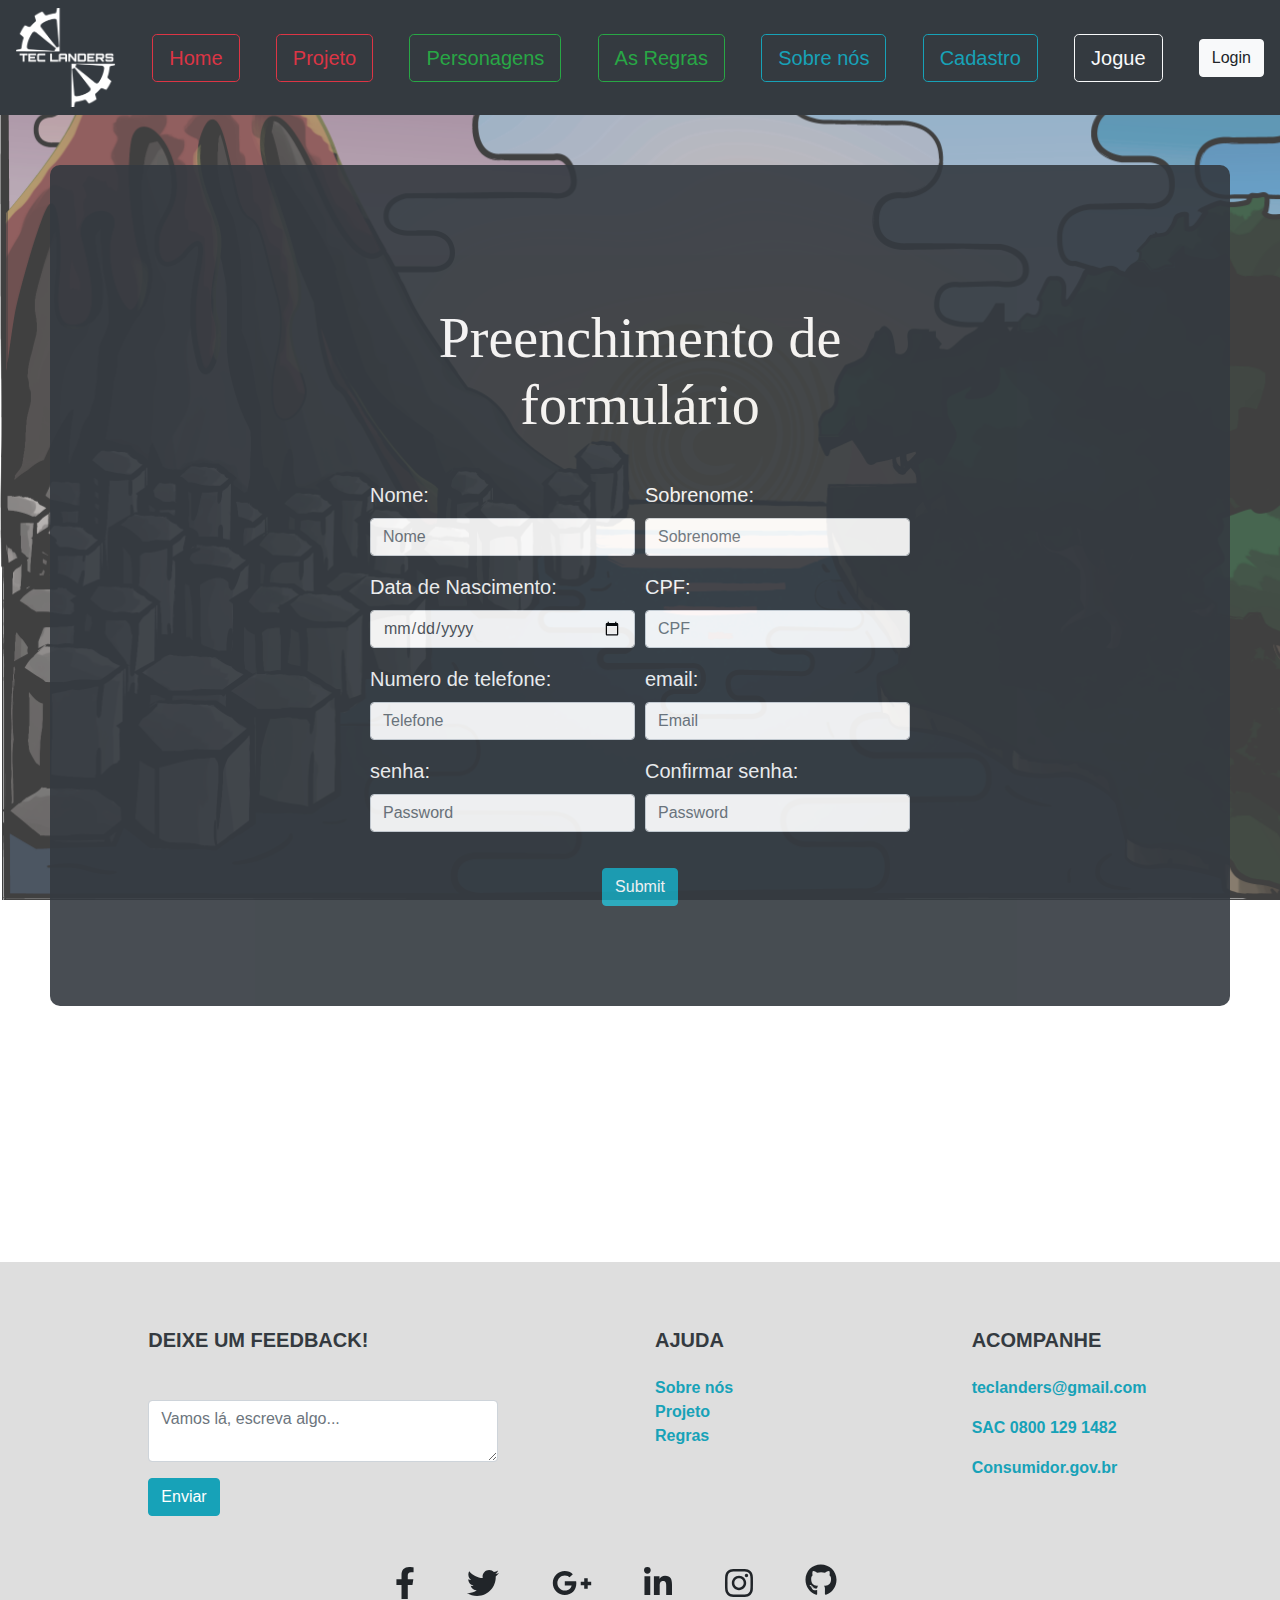
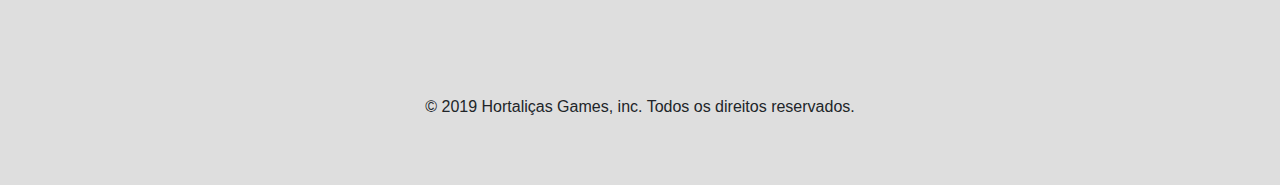
<file: cadastro.html>
<!doctype html>
<html lang="pt-br">
      <head>
        <meta charset="utf-8">
        <title> Cadastro</title>
        <link rel="stylesheet" type="text/css" href="css/style.css"></link><!--Link proprio-->
        <link rel="stylesheet" type="text/css" href="bootstrap/css/bootstrap.min.css"> </link> <!--Link bootstrap-->
        <link rel="stylesheet" type="text/css" href="css/animate.css"> </link><!--Link biblioteca animate-->
        <script type="text/javascript" src="funcoes2.js"></script>
        <script src="https://code.jquery.com/jquery-3.3.1.slim.min.js" integrity="sha384-q8i/X+965DzO0rT7abK41JStQIAqVgRVzpbzo5smXKp4YfRvH+8abtTE1Pi6jizo" crossorigin="anonymous"></script>
        <script src="https://cdnjs.cloudflare.com/ajax/libs/popper.js/1.14.3/umd/popper.min.js" integrity="sha384-ZMP7rVo3mIykV+2+9J3UJ46jBk0WLaUAdn689aCwoqbBJiSnjAK/l8WvCWPIPm49" crossorigin="anonymous"></script>
        <script src="https://stackpath.bootstrapcdn.com/bootstrap/4.1.3/js/bootstrap.min.js" integrity="sha384-ChfqqxuZUCnJSK3+MXmPNIyE6ZbWh2IMqE241rYiqJxyMiZ6OW/JmZQ5stwEULTy" crossorigin="anonymous"></script>
<!--coisas do fontawasome-->
<link href="fontawesome/css/all.css" rel="stylesheet"> </link>
<script defer src="/fontawesome/js/all.js"></script>
<script defer src="/fontawesome/js/brands.js"></script>  
    </head>
    <body id="bgcolor">
            <div>
            <nav class="navbar navbar-dark bg-dark">
                <img src="img/Ativo 1.png" class="logo zoom" alt="Responsive image">
                <a class="btn btn-outline-danger my-2 my-sm-0 btn-lg zoom" href="index.html">Home</a>
                <a class="btn btn-outline-danger my-2 my-sm-0 btn-lg zoom" href="projeto.html">Projeto</a>
                <a class="btn btn-outline-success my-2 my-sm-0 btn-lg zoom" href="personagem.html">Personagens</a>
                <a class="btn btn-outline-success my-2 my-sm-0 btn-lg zoom" href="regra.html"> As Regras</a>
                <a class="btn btn-outline-info my-2 my-sm-0 btn-lg zoom" href="historia.html">Sobre nós</a>
                <a class="btn btn-outline-info my-2 my-sm-0 btn-lg zoom" href="cadastro.html">Cadastro</a>
                <a class="btn btn-outline-light my-2 my-sm-0 btn-lg zoom" href="jogo.html">Jogue</a>
<!-- Botão para acionar modal -->
<button type="button" class="btn btn-light zoom" data-toggle="modal" data-target="#ExemploModalCentralizado">
  Login
</button>
<!-- Modal -->
<div class="modal fade" id="ExemploModalCentralizado" tabindex="-1" role="dialog" aria-labelledby="TituloModalCentralizado" aria-hidden="true">
  <div class="modal-dialog modal-dialog-centered" role="document">
    <div class="modal-content">
      <div class="modal-header">
        <h5 class="modal-title text-info" id="TituloModalCentralizado">Entrar</h5>
        <button type="button" class="close" data-dismiss="modal" aria-label="Fechar">
          <span aria-hidden="true">&times;</span>
        </button>
      </div>
    <form>
        <div class="form-row">
      <div class="modal-body">
        <!--E-mail-->
          <div class="form-group col-md-12">
              <label for="inputEmail">Email: </label>
              <input type="email" class="form-control" id="inputEmail" placeholder="Email">
          </div>
          <!--Senha-->
          <div class="form-group col-md-12">
              <label for="inputPassword">Senha: </label>
              <input type="password" class="form-control" id="inputPassword" placeholder="senha">
          </div>
        </div>
      </form>
      </div>
      <div class="modal-footer">
        <button type="button" class="btn btn-secondary" data-dismiss="modal">Fechar</button>
        <button type="button" class="btn btn-info">Acessar</button>
      </div>
    </div>
  </div>
</div>
    </nav>
      </div>
        <!--cabeçalho-->
        <div id="pagCadastro" class="bg-dark">
        <header id="cabeçalho"> 
        <h1 class="display-4 text-light wow fadeInDown" data-wow-duration="3s" data-wow-delay="0.3s"> Preenchimento de formulário </h1>
        </header>
        <!--Formulario-->
        <form method="POST" class="text-light lead">
        <!--Nome-->
            <div class="form-row">
            <div class="form-group col-md-6">
                <label for="inputNome"> Nome: </label>
                <input type="text" class="form-control" id="inputNome" placeholder="Nome" name="nome">
            </div>
        <!--Sobrenome-->
            <div class="form-group col-md-6">
                <label for="inputSobrenome"> Sobrenome: </label>
                <input type="text" class="form-control" id="inputSobrenome" placeholder="Sobrenome" name="sobrenome">
            </div>
        <!--Data de Nascimento-->
            <div class="form-group col-md-6">
                <label for="inputData"> Data de Nascimento: </label>
                <input type="date" class="form-control" id="inputData" name="dataNascimento">
            </div>
        <!--CPF-->
            <div class="form-group col-md-6">
                <label for="inputCpf"> CPF: </label>
                <input type="number" class="form-control" id="inputCpf" placeholder="CPF" name="strCPF">
            </div>
        <!--Numero de telefone-->
            <div class="form-group col-md-6">
                <label for="inputNumber"> Numero de telefone: </label>
                <input type="number" class="form-control" id="inputNumber" placeholder="Telefone" name="telefone">
            </div>
        <!--Dados para conta- Email-->
            <div class="form-group col-md-6">
                <label for="inputEmail"> email: </label>
                <input type="email" class="form-control" id="inputEmail" placeholder="Email" name="email">
            </div>
        <!--Senha-->
            <div class="form-group col-md-6">
                <label for="inputPassword">senha: </label>
                <input type="password" class="form-control" id="inputPassword" placeholder="Password" name="senha">
            </div>
            <div class="form-group col-md-6">
                <label for="inputPassword"> Confirmar senha: </label>
                <input type="password" class="form-control" id="inputPassword" placeholder="Password" name="confirmaSenha">
            </div>
           </div>
        <!--botao-->
           <div id="botao" >
                <input type="submit" class="btn btn-info zoom" a href="index.html" onclick="TestaCPF(strCPF.value, senha.value, confirmaSenha.value, nome.value, sobrenome.value, dataNascimento.value, telefone.value, email.value)">
           </div>
          </form>
          </div>
 <!--Rodape-->
 <footer class="rodape">
  <!-- Footer Links -->
<div class="container text-center text-md-left">

  <!-- Grid row -->
  <div class="row">

    <!-- Grid column -->
    <div class="col-md-4 mx-auto">

      <!-- Content -->
      <h5 class="font-weight-bold text-uppercase mt-3 mb-4 text-dark" id="feedback" >
         Deixe um feedback!
      </h5>
      <div class="mb-3" id="textarea">
          <label for="validationTextarea"></label>
          <textarea class="form-control" id="validationTextarea" placeholder="Vamos lá, escreva algo..." required></textarea>
      </div>

<button type="button" class="btn btn-info zoom" data-target="#ExemploModalCentralizado">
Enviar
</button>
    </div>
    <!-- Grid column -->

    <hr class="clearfix w-100 d-md-none">

    <!-- Grid column -->
    <div class="col-md-2 mx-auto">

      <!-- Links -->
      <h5 class="font-weight-bold text-uppercase mt-3 mb-4 text-dark">ajuda</h5>

      <ul class="list-unstyled font-weight-bold">
        <li>
          <a href="historia.html" class="text-info">Sobre nós </a>
        </li>
        <li>
          <a href="projeto.html" class="text-info"> Projeto </a>
        </li>
        <li>
          <a href="regra.html" class="text-info"> Regras </a>
        </li>
      </ul>

    </div>
    <!-- Grid column -->

    <hr class="clearfix w-100 d-md-none">

    <!-- Grid column -->
    <div class="col-md-2 mx-auto">

      <!-- Links -->
      <h5 class="font-weight-bold text-uppercase mt-3 mb-4 text-dark" >Acompanhe</h5>

      <ul class="list-unstyled font-weight-bold">
        <li>
         <p> <a href="mailto:contatoteclandes" class="text-info">teclanders@gmail.com</a> </p>
        </li>
      </ul>

<ul class="list-unstyled font-weight-bold">
    <li>
    <p> <a href="tel:SAC08001291482" class="text-info">SAC 0800 129 1482</a> </p>
    </li>
 </ul>

<ul class="list-unstyled font-weight-bold">
        
        <li>
          <a href="https://www.consumidor.gov.br/pages/principal/?1573841392140" target="_blank" class="text-info">Consumidor.gov.br</a>
        </li>
      </ul>

    </div>
    <!-- Grid column -->

    <hr class="clearfix w-100 d-md-none">
    

  </div>
  <!-- Grid row -->

</div>
<!-- Footer Links -->
<!-- Social buttons -->
<div class="container">

<!-- Grid row-->
<div class="row">

<!-- Grid column -->
<div class="col-md-12 py-5">
  <div class="mb-5 flex-center">

    <!-- Facebook -->
    <a class="fb-ic">
      <i class="fab fa-facebook-f fa-lg white-text mr-md-5 mr-3 fa-2x zoom" title="Facebook" alt="imagem do facebook, rede social"> </i>
    </a>
    <!-- Twitter -->
    <a class="tw-ic">
      <i class="fab fa-twitter fa-lg white-text mr-md-5 mr-3 fa-2x zoom" title="Twitter" alt="imagem do Twitter, rede social"> </i>
    </a>
    <!-- Google +-->
    <a class="gplus-ic">
      <i class="fab fa-google-plus-g fa-lg white-text mr-md-5 mr-3 fa-2x zoom" title="Google" alt="imagem do google-gmail"> </i>
    </a>
    <!--Linkedin -->
    <a class="li-ic">
      <i class="fab fa-linkedin-in fa-lg white-text mr-md-5 mr-3 fa-2x zoom" title="Linkedin" alt="imagem do linkedin, rede social voltada para o mercado de trabalho"> </i>
    </a>
    <!--Instagram-->
    <a class="ins-ic">
      <i class="fab fa-instagram fa-lg white-text mr-md-5 mr-3 fa-2x zoom" title="Instagram" alt="imagem do instagram, rede social"> </i>
    </a>
    <!--Pinterest-->
    <a class="pin-ic">
      <i class="fab fa-github a-lg white-text mr-md-5 mr-3 fa-2x zoom" title="Github" alt="imagem do github, comunidade para espor projetos de Tecnologia"></i>
    </a>
  </div>
</div>
<!-- Grid column -->

</div>
<!-- Grid row-->

</div>
    <p> © 2019 Hortaliças Games, inc. Todos os direitos reservados. </p>
</footer>
    </body>
	<script src="js/wow.min.js"></script>
      <script>
        new WOW().init();
      </script>
</html>
</file>
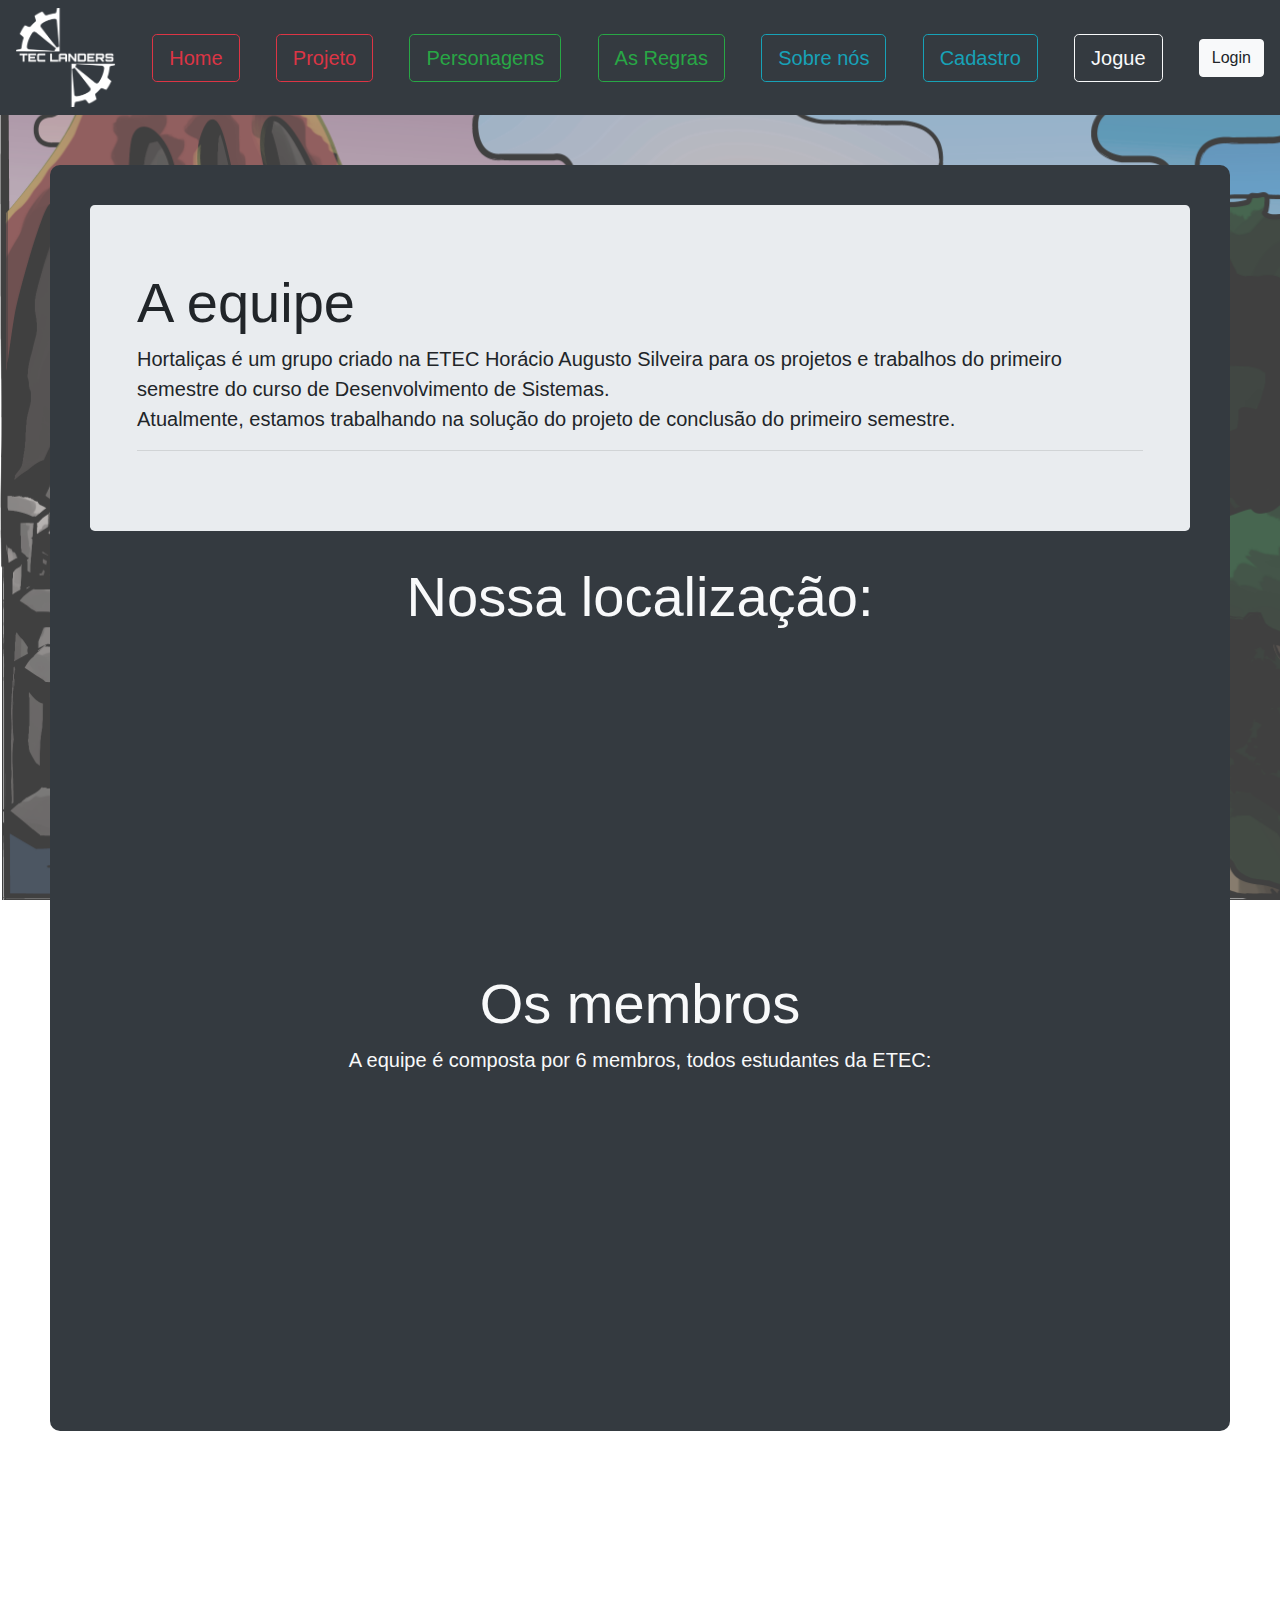
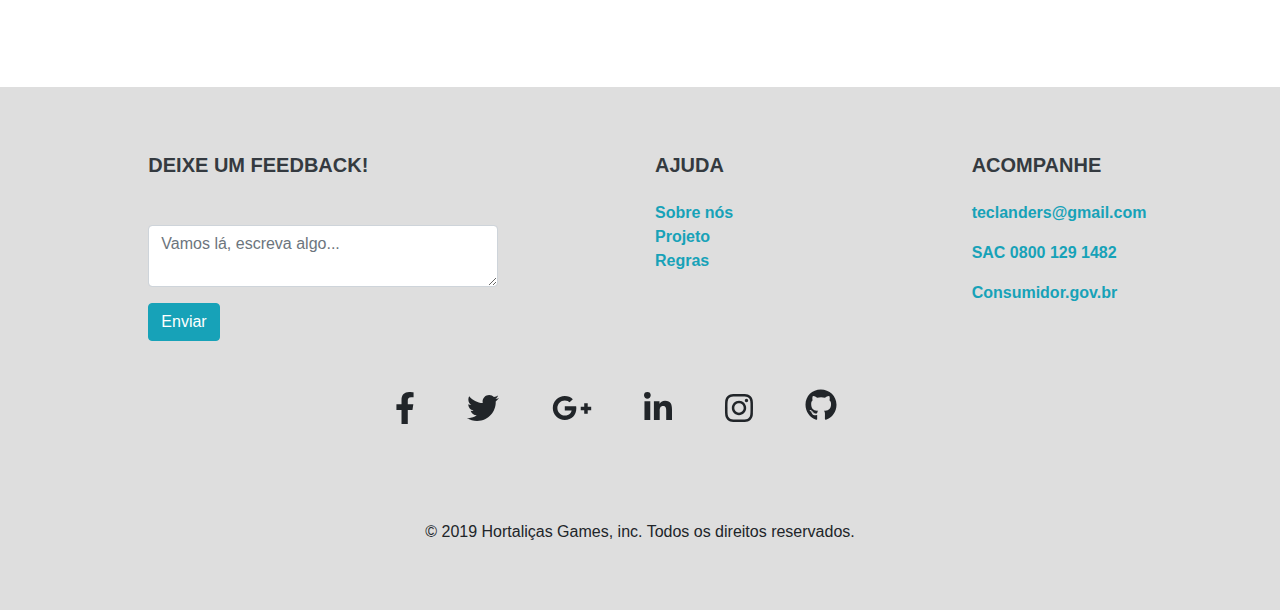
<file: historia.html>
<!doctype html>
<html lang="pt-br">
      <head>
        <meta charset="utf-8">
        <title> Sobre nós</title>
        <link rel="stylesheet" type="text/css" href="bootstrap/css/bootstrap.min.css"> </link><!--Link bootstrap-->
        <link rel="stylesheet" type="text/css" href="css/style.css"> </link><!--Link proprio-->
        <link rel="stylesheet" type="text/css" href="css/animate.css"> </link> <!--Link biblioteca animate-->
        <script src="https://code.jquery.com/jquery-3.3.1.slim.min.js" integrity="sha384-q8i/X+965DzO0rT7abK41JStQIAqVgRVzpbzo5smXKp4YfRvH+8abtTE1Pi6jizo" crossorigin="anonymous"></script>
<script src="https://cdnjs.cloudflare.com/ajax/libs/popper.js/1.14.3/umd/popper.min.js" integrity="sha384-ZMP7rVo3mIykV+2+9J3UJ46jBk0WLaUAdn689aCwoqbBJiSnjAK/l8WvCWPIPm49" crossorigin="anonymous"></script>
<script src="https://stackpath.bootstrapcdn.com/bootstrap/4.1.3/js/bootstrap.min.js" integrity="sha384-ChfqqxuZUCnJSK3+MXmPNIyE6ZbWh2IMqE241rYiqJxyMiZ6OW/JmZQ5stwEULTy" crossorigin="anonymous"></script>
<!--coisas do fontawasome-->
<link href="fontawesome/css/all.css" rel="stylesheet"> </link>
<script defer src="fontawesome/js/all.js"></script>
<script defer src="fontawesome/js/brands.js"></script>
    </head>
    <body id="bgcolor">
    <div>
            <nav class="navbar navbar-dark bg-dark">
                <img src="img/Ativo 1.png" class="logo zoom" alt="Responsive image">
                <a class="btn btn-outline-danger my-2 my-sm-0 btn-lg zoom" href="index.html">Home</a>
                <a class="btn btn-outline-danger my-2 my-sm-0 btn-lg zoom" href="projeto.html">Projeto</a>
                <a class="btn btn-outline-success my-2 my-sm-0 btn-lg zoom" href="personagem.html">Personagens</a>
                <a class="btn btn-outline-success my-2 my-sm-0 btn-lg zoom" href="regra.html"> As Regras</a>
                <a class="btn btn-outline-info my-2 my-sm-0 btn-lg zoom" href="historia.html">Sobre nós</a>
                <a class="btn btn-outline-info my-2 my-sm-0 btn-lg zoom" href="cadastro.html">Cadastro</a>
                <a class="btn btn-outline-light my-2 my-sm-0 btn-lg zoom" href="jogo.html">Jogue</a>
<!-- Botão para acionar modal -->
<button type="button" class="btn btn-light zoom" data-toggle="modal" data-target="#ExemploModalCentralizado">
  Login
</button>
<!-- Modal -->
<div class="modal fade" id="ExemploModalCentralizado" tabindex="-1" role="dialog" aria-labelledby="TituloModalCentralizado" aria-hidden="true">
  <div class="modal-dialog modal-dialog-centered" role="document">
    <div class="modal-content">
      <div class="modal-header">
        <h5 class="modal-title text-info" id="TituloModalCentralizado">Entrar</h5>
        <button type="button" class="close" data-dismiss="modal" aria-label="Fechar">
          <span aria-hidden="true">&times;</span>
        </button>
      </div>
    <form>
        <div class="form-row">
      <div class="modal-body">
        <!--E-mail-->
          <div class="form-group col-md-12">
              <label for="inputEmail">Email: </label>
              <input type="email" class="form-control" id="inputEmail" placeholder="Email">
          </div>
          <!--Senha-->
          <div class="form-group col-md-12">
              <label for="inputPassword">Senha: </label>
              <input type="password" class="form-control" id="inputPassword" placeholder="senha">
          </div>
        </div>
      </form>
      </div>
      <div class="modal-footer">
        <button type="button" class="btn btn-secondary" data-dismiss="modal">Fechar</button>
        <button type="button" class="btn btn-info">Acessar</button>
      </div>
    </div>
  </div>
</div>
    </nav>
      </div>
      <!--Corpo-->
      <header>
        <div id=pagHistoria class="bg-dark">
        <div class="jumbotron wow fadeInUp" data-wow-duration="3s" data-wow-delay="0.3s">
          <div class="container">
              <h1 class="display-4"> A equipe </h1>
              <p class="lead"> Hortaliças é um grupo criado na ETEC Horácio Augusto Silveira para os
                projetos e trabalhos do primeiro semestre do curso de Desenvolvimento de Sistemas. 
               <br> Atualmente, estamos trabalhando na solução do projeto de conclusão do primeiro semestre.</p>
              <hr class="-4">
          </div>
      </div>
          <div id="map">
              <h2 class="text-light display-4">Nossa localização: </h2>            
              <iframe src="https://www.google.com/maps/embed?pb=!1m18!1m12!1m3!1d3658.36243653021!2d-46.59859725074951!3d-23.51946326585347!2m3!1f0!2f0!3f0!3m2!1i1024!2i768!4f13.1!3m3!1m2!1s0x94ce58cbc5bfbf33%3A0xabc0b13f35ba14cf!2sETEC%20Professor%20Hor%C3%A1cio%20Augusto%20da%20Silveira!5e0!3m2!1spt-BR!2sbr!4v1573423158313!5m2!1spt-BR!2sbr" width="400" height="300" frameborder="0" style="border:0;" allowfullscreen="">
              </iframe>
              <br><br>
              <h2 class="text-light display-4">Os membros</h2>
              <p class="lead text-center text-light">A equipe é composta por 6 membros, todos estudantes da ETEC:</p>
		<!--tabela com fotos dos intergantes do grupo-->
		<table border="0" class="table wow bounceInDown" >
			<tr>
				<td class="zoom"><img src="img/andre.jpeg" alt="..." class="rounded-circle img-fluid" id="table"></td>
				<td class="zoom"><img src="img/Daniel.jpeg" alt="..." class="rounded-circle img-fluid" id="table"></td>
				<td class="zoom"><img src="img/heidgger.jpeg" alt="..." class="rounded-circle img-fluid" id="table"></td>
				<td class="zoom"><img src="img/lucas.jpeg" alt="..." class="rounded-circle img-fluid" id="table"></td>
				<td class="zoom"><img src="img/marcelo.jpeg" alt="..." class="rounded-circle img-fluid" id="table"></td>
				<td class="zoom"><img src="img/tabata.jpeg" alt="..." class="rounded-circle img-fluid" id="table"></td>
			</tr>
			<tr class="text-light">
				<td> André Sanches</td>
				<td>Daniel</td>
				<td>Lucas Heidgger</td>
				<td>Lucas Moraes</td>
				<td>Marcelo Araujo</td>
				<td>Tabata</td>
			</tr>
			<tr class="text-light">
				<td>
					<a href="https://github.com/SancheesAndre" target="_blank" class="text-light"> 
						<i class="fab fa-github a-lg white-text mr-md-5 mr-3 fa-2x zoom" ></i></a>
				</td>
				<td>
					<a href="https://github.com/Dan0805" target="_blank" class="text-light">
						<i class="fab fa-github a-lg white-text mr-md-5 mr-3 fa-2x zoom" ></i></a>
				</td>
				<td>
					<a href="https://github.com/heidgger" target="_blank" class="text-light">
						<i class="fab fa-github a-lg white-text mr-md-5 mr-3 fa-2x zoom" ></i></a>
				</td>
				<td>
					<a href="Lucas Moraes" target="_blank" class="text-light">
						<i class="fab fa-github a-lg white-text mr-md-5 mr-3 fa-2x zoom" ></i></a>
				</td>
				<td>
					<a href="https://github.com/marcelo-devc" target="_blank" class="text-light">
						<i class="fab fa-github a-lg white-text mr-md-5 mr-3 fa-2x zoom" ></i></a>
				</td>
				<td>
					<a href="https://github.com/TabataGrigaitis" target="_blank" class="text-light zoom">
						<i class="fab fa-github a-lg white-text mr-md-5 mr-3 fa-2x zoom" ></i></a>
				</td>
			</tr>

			
			
		</table>

          </div>
        </div>
      </header>

    <!--Rodape-->
    <footer class="rodape">
        <!-- Footer Links -->
    <div class="container text-center text-md-left">
  
        <!-- Grid row -->
        <div class="row">
    
          <!-- Grid column -->
          <div class="col-md-4 mx-auto">
    
            <!-- Content -->
            <h5 class="font-weight-bold text-uppercase mt-3 mb-4 text-dark" id="feedback">
               Deixe um feedback!
            </h5>
            <div class="mb-3" id="textarea">
                <label for="validationTextarea"></label>
                <textarea class="form-control" id="validationTextarea" placeholder="Vamos lá, escreva algo..." required></textarea>
            </div>
			
		<button type="button" class="btn btn-info zoom" data-target="#ExemploModalCentralizado">
		  Enviar
		</button>
          </div>
          <!-- Grid column -->
    
          <hr class="clearfix w-100 d-md-none">
    
          <!-- Grid column -->
          <div class="col-md-2 mx-auto">
    
            <!-- Links -->
            <h5 class="font-weight-bold text-uppercase mt-3 mb-4 text-dark">ajuda</h5>
    
            <ul class="list-unstyled font-weight-bold">
              <li>
                <a href="historia.html" class="text-info">Sobre nós </a>
              </li>
              <li>
                <a href="projeto.html" class="text-info"> Projeto </a>
              </li>
              <li>
                <a href="regra.html" class="text-info"> Regras </a>
              </li>
            </ul>
  
          </div>
          <!-- Grid column -->
    
          <hr class="clearfix w-100 d-md-none">
    
          <!-- Grid column -->
          <div class="col-md-2 mx-auto">
    
            <!-- Links -->
            <h5 class="font-weight-bold text-uppercase mt-3 mb-4 text-dark">Acompanhe</h5>
    
            <ul class="list-unstyled font-weight-bold">
              <li>
               <p> <a href="mailto:contatoteclandes" class="text-info">teclanders@gmail.com</a> </p>
              </li>
            </ul>
			
			<ul class="list-unstyled font-weight-bold">
				  <li>
					<p> <a href="tel:SAC08001291482" class="text-info">SAC 0800 129 1482</a> </p>
				  </li>
			 </ul>
			
			<ul class="list-unstyled font-weight-bold">
              
              <li>
                <a href="https://www.consumidor.gov.br/pages/principal/?1573841392140" target="_blank" class="text-info">Consumidor.gov.br</a>
              </li>
            </ul>
    
          </div>
          <!-- Grid column -->
    
          <hr class="clearfix w-100 d-md-none">
          
    
        </div>
        <!-- Grid row -->
    
      </div>
      <!-- Footer Links -->
      <!-- Social buttons -->
      <div class="container">

    <!-- Grid row-->
    <div class="row">

      <!-- Grid column -->
      <div class="col-md-12 py-5">
        <div class="mb-5 flex-center">

          <!-- Facebook -->
          <a class="fb-ic">
            <i class="fab fa-facebook-f fa-lg white-text mr-md-5 mr-3 fa-2x zoom" title="Facebook" alt="imagem do facebook, rede social"> </i>
          </a>
          <!-- Twitter -->
          <a class="tw-ic">
            <i class="fab fa-twitter fa-lg white-text mr-md-5 mr-3 fa-2x zoom" title="Twitter" alt="imagem do Twitter, rede social"> </i>
          </a>
          <!-- Google +-->
          <a class="gplus-ic">
            <i class="fab fa-google-plus-g fa-lg white-text mr-md-5 mr-3 fa-2x zoom" title="Google" alt="imagem do google-gmail"> </i>
          </a>
          <!--Linkedin -->
          <a class="li-ic">
            <i class="fab fa-linkedin-in fa-lg white-text mr-md-5 mr-3 fa-2x zoom" title="Linkedin" alt="imagem do linkedin, rede social voltada para o mercado de trabalho"> </i>
          </a>
          <!--Instagram-->
          <a class="ins-ic " >
            <i class="fab fa-instagram fa-lg white-text mr-md-5 mr-3 fa-2x zoom" title="Instagram" alt="imagem do instagram, rede social"> </i>
          </a>
          <!--Pinterest-->
          <a class="pin-ic">
            <i class="fab fa-github a-lg white-text mr-md-5 mr-3 fa-2x zoom" title="Github" alt="imagem do github, comunidade para espor projetos de Tecnologia"></i>
          </a>
        </div>
      </div>
      <!-- Grid column -->

    </div>
    <!-- Grid row-->
    <script src="js/wow.min.js"></script>
      <script>
        new WOW().init();
      </script>
    </div>
  </div>
          <p> © 2019 Hortaliças Games, inc. Todos os direitos reservados. </p>
      </footer>
    </body> 
</html>
</file>
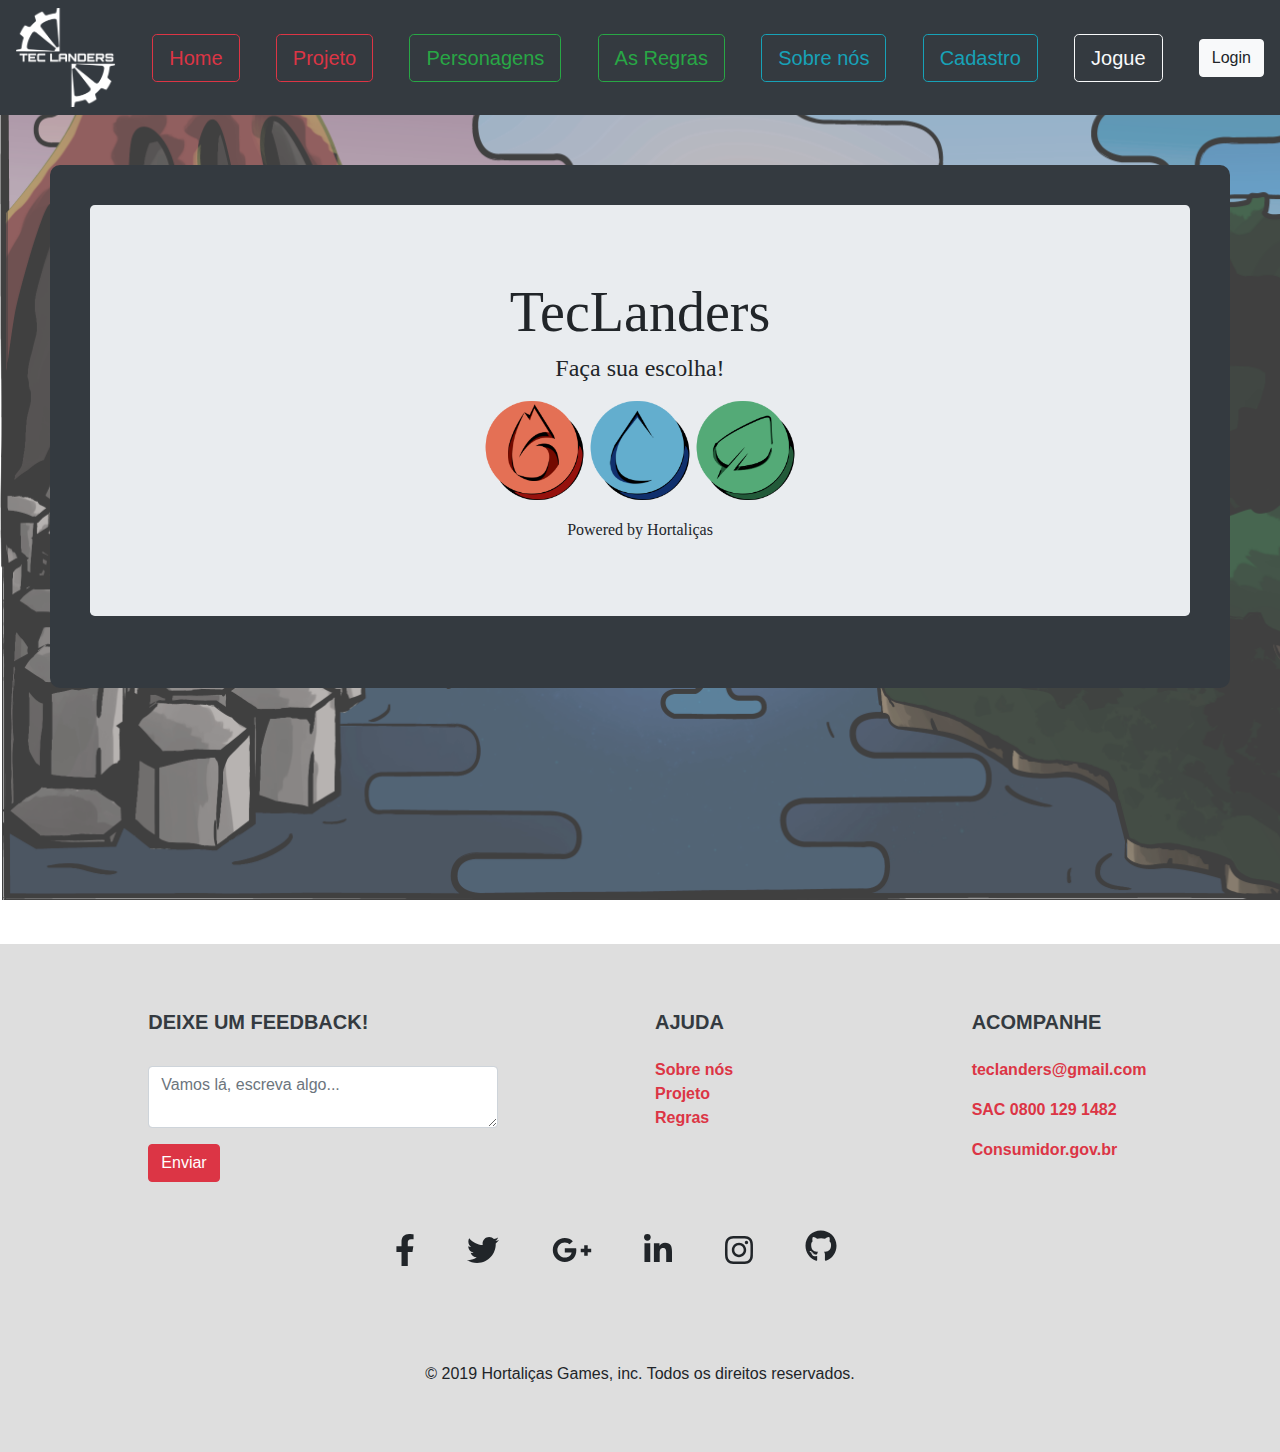
<file: jogo.html>
<html>
<head>
	<meta charset="utf-8">
	<meta name="author" content="Hortaliças" />
	<meta name="keywords" content="jokenpo, javascript, jokenpo em javascript, jskenpo, elementos javascript" />
	<title>TecLanders</title>
    
    <link rel="stylesheet" type="text/css" href="bootstrap/css/bootstrap.min.css"> </link> <!--Link bootstrap-->
    <link rel="stylesheet" type="text/css" href="css/style.css"> </link> <!--Link proprio-->
    <link rel="stylesheet" type="text/css" href="css/animate.css"> </link><!--Link biblioteca animate-->
    <script src="https://code.jquery.com/jquery-3.3.1.slim.min.js" integrity="sha384-q8i/X+965DzO0rT7abK41JStQIAqVgRVzpbzo5smXKp4YfRvH+8abtTE1Pi6jizo" crossorigin="anonymous"></script>
	<script src="https://cdnjs.cloudflare.com/ajax/libs/popper.js/1.14.3/umd/popper.min.js" integrity="sha384-ZMP7rVo3mIykV+2+9J3UJ46jBk0WLaUAdn689aCwoqbBJiSnjAK/l8WvCWPIPm49" crossorigin="anonymous"></script>
	<script src="https://stackpath.bootstrapcdn.com/bootstrap/4.1.3/js/bootstrap.min.js" integrity="sha384-ChfqqxuZUCnJSK3+MXmPNIyE6ZbWh2IMqE241rYiqJxyMiZ6OW/JmZQ5stwEULTy" crossorigin="anonymous"></script>
	<!--coisas do fontawasome-->
	<link href="fontawesome/css/all.css" rel="stylesheet"> </link>
	<script defer src="fontawesome/js/all.js"></script>
	<script defer src="fontawesome/js/brands.js"></script>
	<script type="text/javascript">
		function jskenpo(jogador){

			var nr = 0
			do {
			nr = Math.random() * 3;
			cpu = Math.round(nr);
			} while (cpu == 0)
				if (jogador == cpu){
					resultado = '<img src="imgame/' + jogador + '.png" /> <span class="negrito">x</span> <img src="imgame/' + cpu + '.png" />';
					resultado = resultado + '<h3><p class="resultado">Empate!</p></h3>';
			}	else {
				if ((jogador == 1 && cpu == 3) || (jogador == 2 && cpu == 1) || (jogador == 3 && cpu == 2)){
					resultado = '<img src="imgame/' + jogador + '.png" /> <span class="negrito">x</span> <img src="imgame/' + cpu + '.png" />';
					resultado = resultado + '<h3><p class="resultado"><span class="nome">Jogador </span>ganhou!</p></h3>';
			}
				else{
					resultado = '<img src="imgame/' + jogador + '.png" /> <span class="negrito">x</span> <img src="imgame/' + cpu + '.png" />';
				resultado = resultado + '<h3><p class="resultado"><span class="nome">CPU </span>ganhou!</p></h3>';
			}
		}
			document.getElementById("resultado").innerHTML = resultado;
}
	</script>
	<style type="text/css">
		
		img {
			width: 10%;
		}
	</style>
</head>
<body>
	<div>
                <nav class="navbar navbar-dark bg-dark">
                    <img src="img/Ativo 1.png" class="logo zoom" alt="Responsive image">
                    <a class="btn btn-outline-danger my-2 my-sm-0 btn-lg zoom" href="index.html">Home</a>
                    <a class="btn btn-outline-danger my-2 my-sm-0 btn-lg zoom" href="projeto.html">Projeto</a>
                    <a class="btn btn-outline-success my-2 my-sm-0 btn-lg zoom" href="personagem.html">Personagens</a>
                    <a class="btn btn-outline-success my-2 my-sm-0 btn-lg zoom" href="regra.html"> As Regras</a>
                    <a class="btn btn-outline-info my-2 my-sm-0 btn-lg zoom" href="historia.html">Sobre nós</a>
                    <a class="btn btn-outline-info my-2 my-sm-0 btn-lg zoom" href="cadastro.html">Cadastro</a>
                    <a class="btn btn-outline-light my-2 my-sm-0 btn-lg zoom" href="jogo.html">Jogue</a>
    <!-- Botão para acionar modal -->
    <button type="button" class="btn btn-light zoom" data-toggle="modal" data-target="#ExemploModalCentralizado">
      Login
    </button>
    <!-- Modal -->
    <div class="modal fade" id="ExemploModalCentralizado" tabindex="-1" role="dialog" aria-labelledby="TituloModalCentralizado" aria-hidden="true">
      <div class="modal-dialog modal-dialog-centered" role="document">
        <div class="modal-content">
          <div class="modal-header">
            <h5 class="modal-title text-danger" id="TituloModalCentralizado">Entrar</h5>
            <button type="button" class="close" data-dismiss="modal" aria-label="Fechar">
              <span aria-hidden="true">&times;</span>
            </button>
          </div>
        <form>
            <div class="form-row">
          <div class="modal-body">
            <!--E-mail-->
              <div class="form-group col-md-12">
                  <label for="inputEmail">Email: </label>
                  <input type="email" class="form-control" id="inputEmail" placeholder="Email">
              </div>
              <!--Senha-->
              <div class="form-group col-md-12">
                  <label for="inputPassword">Senha: </label>
                  <input type="password" class="form-control" id="inputPassword" placeholder="senha">
              </div>
            </div>
          </form>
          </div>
          <div class="modal-footer">
            <button type="button" class="btn btn-secondary" data-dismiss="modal">Fechar</button>
            <button type="button" class="btn btn-danger">Acessar</button>
          </div>
        </div>
	  </div>
	</nav>
    </div>
        
         
	<header>
			<div id="pagProjeto" class="bg-dark">
<!--game a partir daqui-->
<!--jumbotron-->
<div class="jumbotron wow fadeInDown" data-wow-duration="3s" data-wow-delay="0.3s">
    <div id="pagJogo">
		<h1 class="display-4">TecLanders</h1>
<h4>Fa&ccedil;a sua escolha!</h4>
<p>
<div id="game">
<a href="#" onclick="javascript: jskenpo(1);"><img src="imgame/fogo.png" class="wow zoom" alt="imagem do fogo"></a>
<a href="#" onclick="javascript: jskenpo(2);"><img src="imgame/agua.png" class="wow zoom" alt="imagem da agua"></a>
<a href="#" onclick="javascript: jskenpo(3);"><img src="imgame/planta.png" class="wow zoom" alt="imagem da planta"></a>
</div>
</p>
<div id="resultado">
</div>
<div id="rodape">
Powered by Hortaliças
</div>
      </div>
</div>
      <!--fim do game-->
	</header>

	<!--Rodape-->
	<footer class="rodape">
        <!-- Footer Links -->
    <div class="container text-center text-md-left">
  
        <!-- Grid row -->
        <div class="row">
    
          <!-- Grid column -->
          <div class="col-md-4 mx-auto">
    
            <!-- Content -->
            <h5 class="font-weight-bold text-uppercase mt-3 mb-4 text-dark" id="feedback">
               Deixe um feedback!
            </h5>
            <div class="mb-3" id="textarea">
                <label for="validationTextarea"></label>
                <textarea class="form-control" id="validationTextarea" placeholder="Vamos lá, escreva algo..." required></textarea>
            </div>
			
		<button type="button" class="btn btn-danger zoom" data-target="#ExemploModalCentralizado">
		  Enviar
		</button>
          </div>
          <!-- Grid column -->
    
          <hr class="clearfix w-100 d-md-none">
    
          <!-- Grid column -->
          <div class="col-md-2 mx-auto">
    
            <!-- Links -->
            <h5 class="font-weight-bold text-uppercase mt-3 mb-4 text-dark">ajuda</h5>
    
            <ul class="list-unstyled font-weight-bold">
              <li>
                <a href="historia.html"class="text-danger">Sobre nós </a>
              </li>
              <li>
                <a href="projeto.html"class="text-danger"> Projeto </a>
              </li>
              <li>
                <a href="regra.html"class="text-danger"> Regras </a>
              </li>
            </ul>
  
          </div>
          <!-- Grid column -->
    
          <hr class="clearfix w-100 d-md-none">
    
          <!-- Grid column -->
          <div class="col-md-2 mx-auto">
    
            <!-- Links -->
            <h5 class="font-weight-bold text-uppercase mt-3 mb-4 text-dark">Acompanhe</h5>
    
            <ul class="list-unstyled font-weight-bold">
              <li>
               <p> <a href="mailto:contatoteclandes"class="text-danger">teclanders@gmail.com</a> </p>
              </li>
            </ul>
			
			<ul class="list-unstyled font-weight-bold">
				  <li>
					<p> <a href="tel:SAC08001291482"class="text-danger">SAC 0800 129 1482</a> </p>
				  </li>
			 </ul>
			
			<ul class="list-unstyled font-weight-bold">
              
              <li>
                <a href="https://www.consumidor.gov.br/pages/principal/?1573841392140" target="_blank" class="text-danger">Consumidor.gov.br</a>
              </li>
            </ul>
    
          </div>
          <!-- Grid column -->
    
          <hr class="clearfix w-100 d-md-none">
          
    
        </div>
        <!-- Grid row -->
    
      </div>
      <!-- Footer Links -->
      <!-- Social buttons -->
      <div class="container">

    <!-- Grid row-->
    <div class="row">

      <!-- Grid column -->
      <div class="col-md-12 py-5">
        <div class="mb-5 flex-center">

          <!-- Facebook -->
          <a class="fb-ic">
            <i class="fab fa-facebook-f fa-lg white-text mr-md-5 mr-3 fa-2x zoom" title="Facebook" alt="imagem do facebook, rede social"> </i>
          </a>
          <!-- Twitter -->
          <a class="tw-ic">
            <i class="fab fa-twitter fa-lg white-text mr-md-5 mr-3 fa-2x zoom" title="Twitter" alt="imagem do Twitter, rede social"> </i>
          </a>
          <!-- Google +-->
          <a class="gplus-ic">
            <i class="fab fa-google-plus-g fa-lg white-text mr-md-5 mr-3 fa-2x zoom" title="Google" alt="imagem do google-gmail"> </i>
          </a>
          <!--Linkedin -->
          <a class="li-ic">
            <i class="fab fa-linkedin-in fa-lg white-text mr-md-5 mr-3 fa-2x zoom" title="Linkedin" alt="imagem do linkedin, rede social voltada para o mercado de trabalho"> </i>
          </a>
          <!--Instagram-->
          <a class="ins-ic">
            <i class="fab fa-instagram fa-lg white-text mr-md-5 mr-3 fa-2x zoom" title="Instagram" alt="imagem do instagram, rede social"> </i>
          </a>
          <!--Pinterest-->
          <a class="pin-ic">
            <i class="fab fa-github a-lg white-text mr-md-5 mr-3 fa-2x zoom" title="Github" alt="imagem do github, comunidade para espor projetos de Tecnologia"></i>
          </a>
        </div>
      </div>
      <!-- Grid column -->

    </div>
    <!-- Grid row-->

  </div>
          <p> © 2019 Hortaliças Games, inc. Todos os direitos reservados. </p>
	</footer>
</body>
<script src="js/wow.min.js"></script>
      <script>
        new WOW().init();
      </script>
</html>
</file>
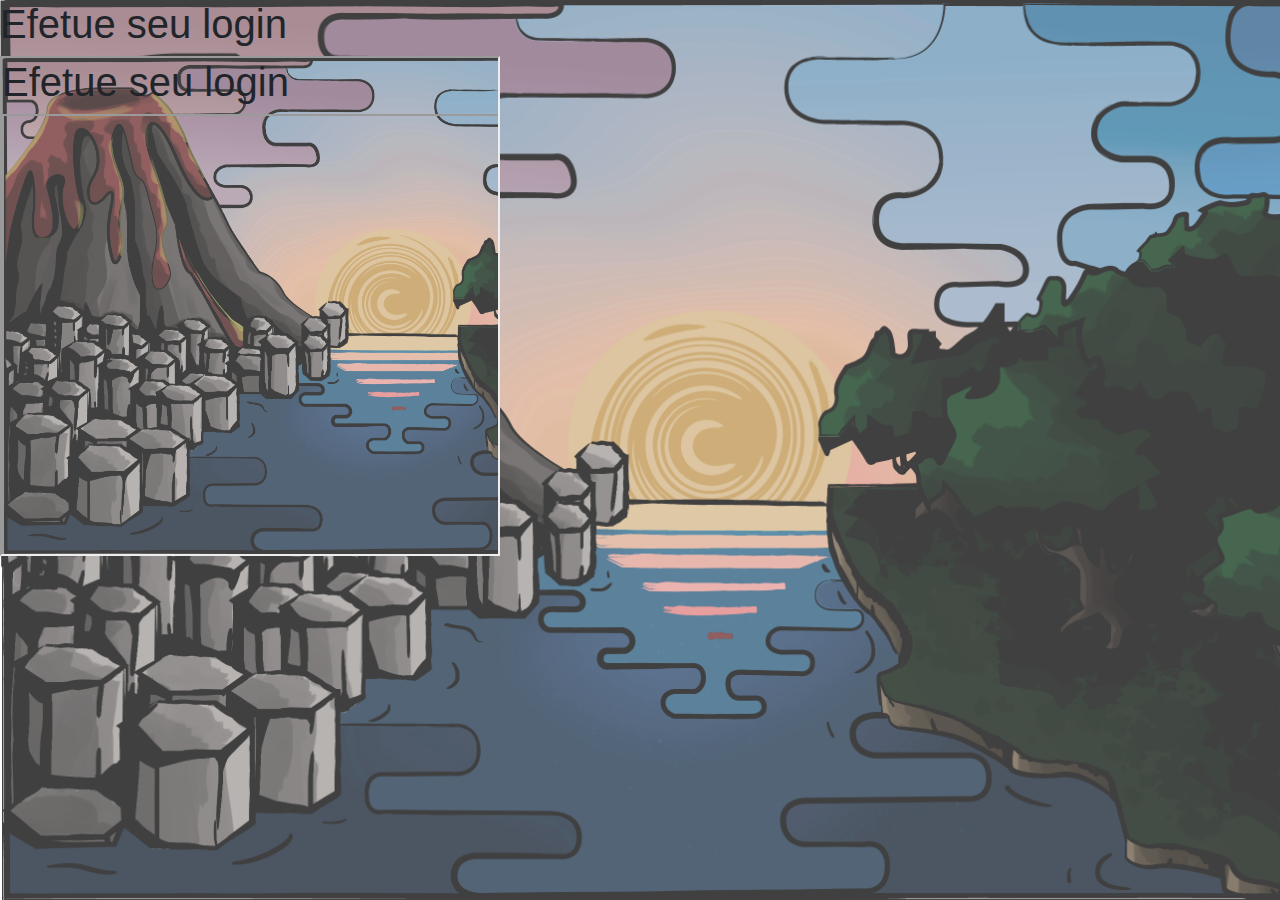
<file: login.html>
<!doctype html>
<html lang="pt-br">
      <head>
        <meta charset="utf-8">
        <title> login </title>
        <link rel="stylesheet" type="text/css" href="bootstrap/css/bootstrap.min.css"> </link>
        <link rel="stylesheet" type="text/css" href="css/style.css"> </link>
        <script src="https://code.jquery.com/jquery-3.3.1.slim.min.js" integrity="sha384-q8i/X+965DzO0rT7abK41JStQIAqVgRVzpbzo5smXKp4YfRvH+8abtTE1Pi6jizo" crossorigin="anonymous"></script>
<script src="https://cdnjs.cloudflare.com/ajax/libs/popper.js/1.14.3/umd/popper.min.js" integrity="sha384-ZMP7rVo3mIykV+2+9J3UJ46jBk0WLaUAdn689aCwoqbBJiSnjAK/l8WvCWPIPm49" crossorigin="anonymous"></script>
<script src="https://stackpath.bootstrapcdn.com/bootstrap/4.1.3/js/bootstrap.min.js" integrity="sha384-ChfqqxuZUCnJSK3+MXmPNIyE6ZbWh2IMqE241rYiqJxyMiZ6OW/JmZQ5stwEULTy" crossorigin="anonymous"></script>
        </head>
    <body class="login">
        <div>
            <h1> Efetue seu login </h1>
            <iframe width="500" height="500" src="login.html" target="top">
                    <h1> Efetue seu login </h1>

                </iframe>
        </div>

        
  
    </body>
	<script src="js/wow.min.js"></script>
      <script>
        new WOW().init();
      </script>
    
</html>
</file>
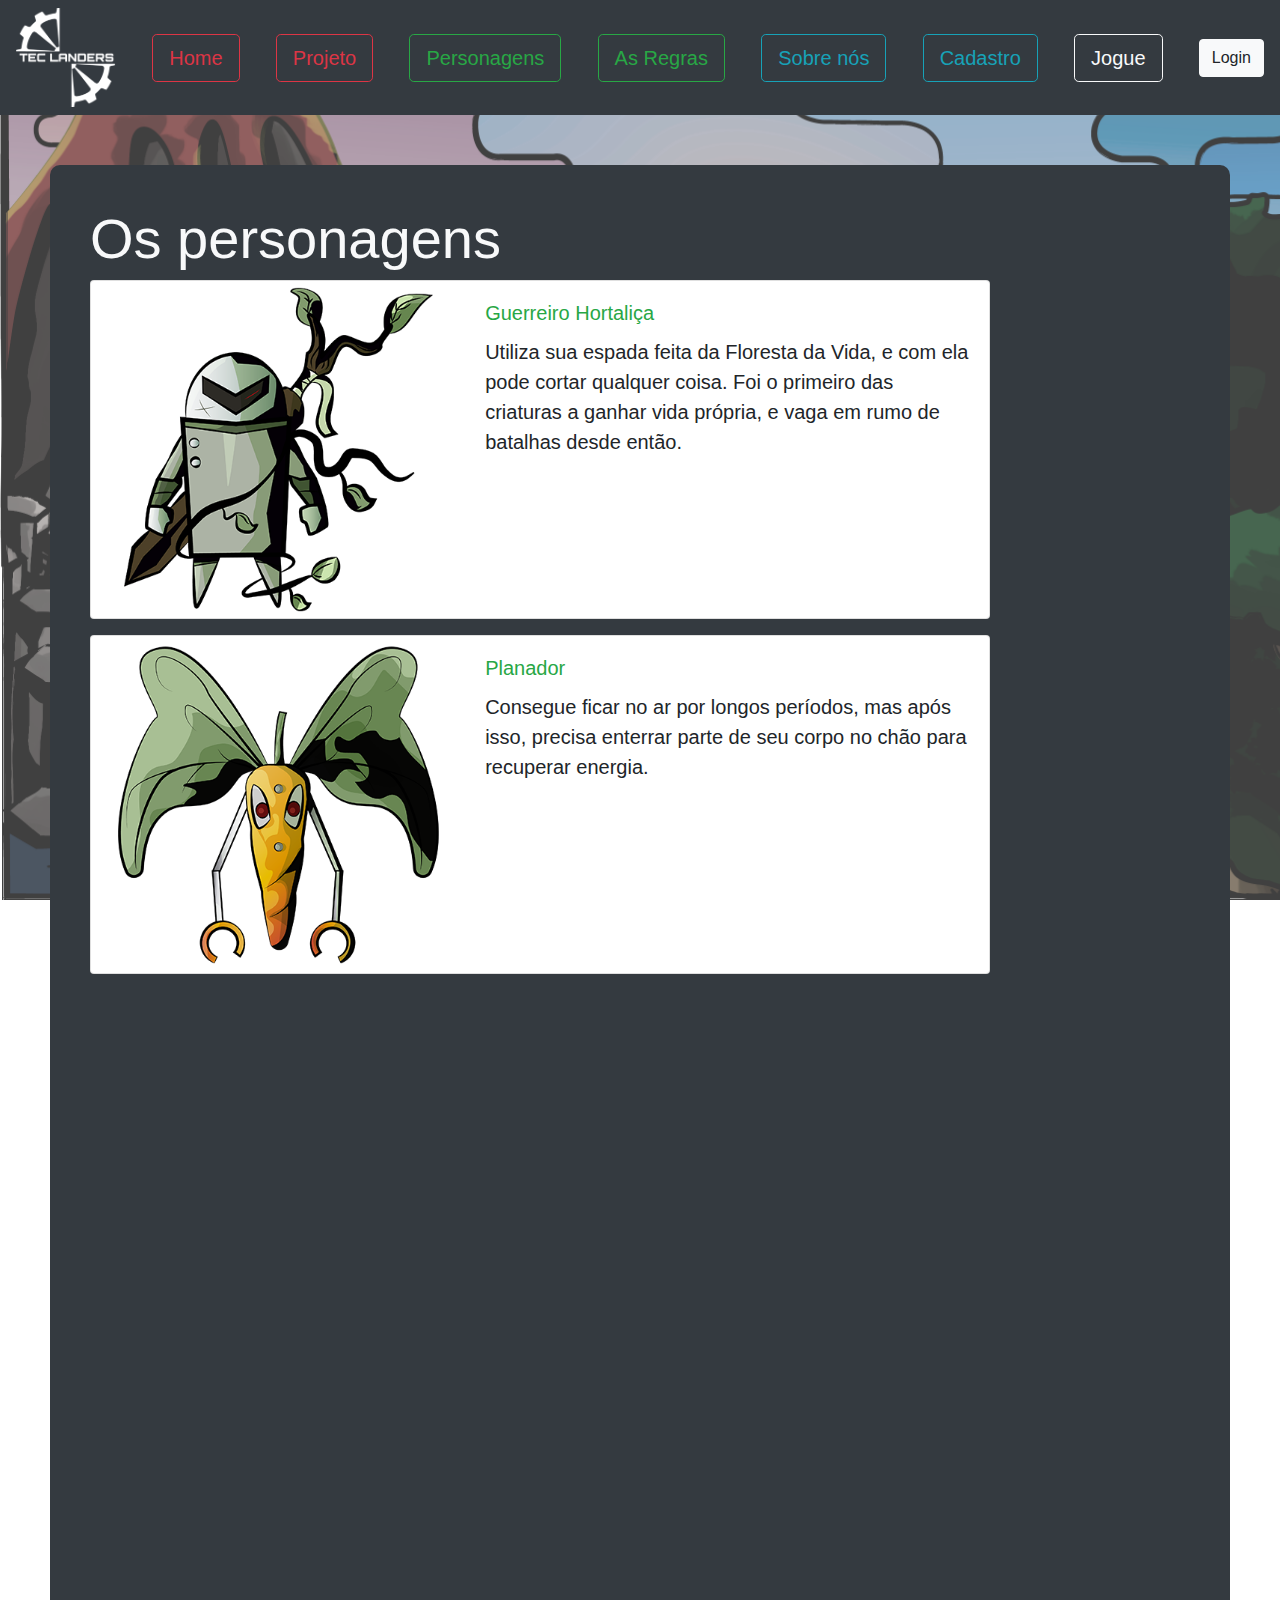
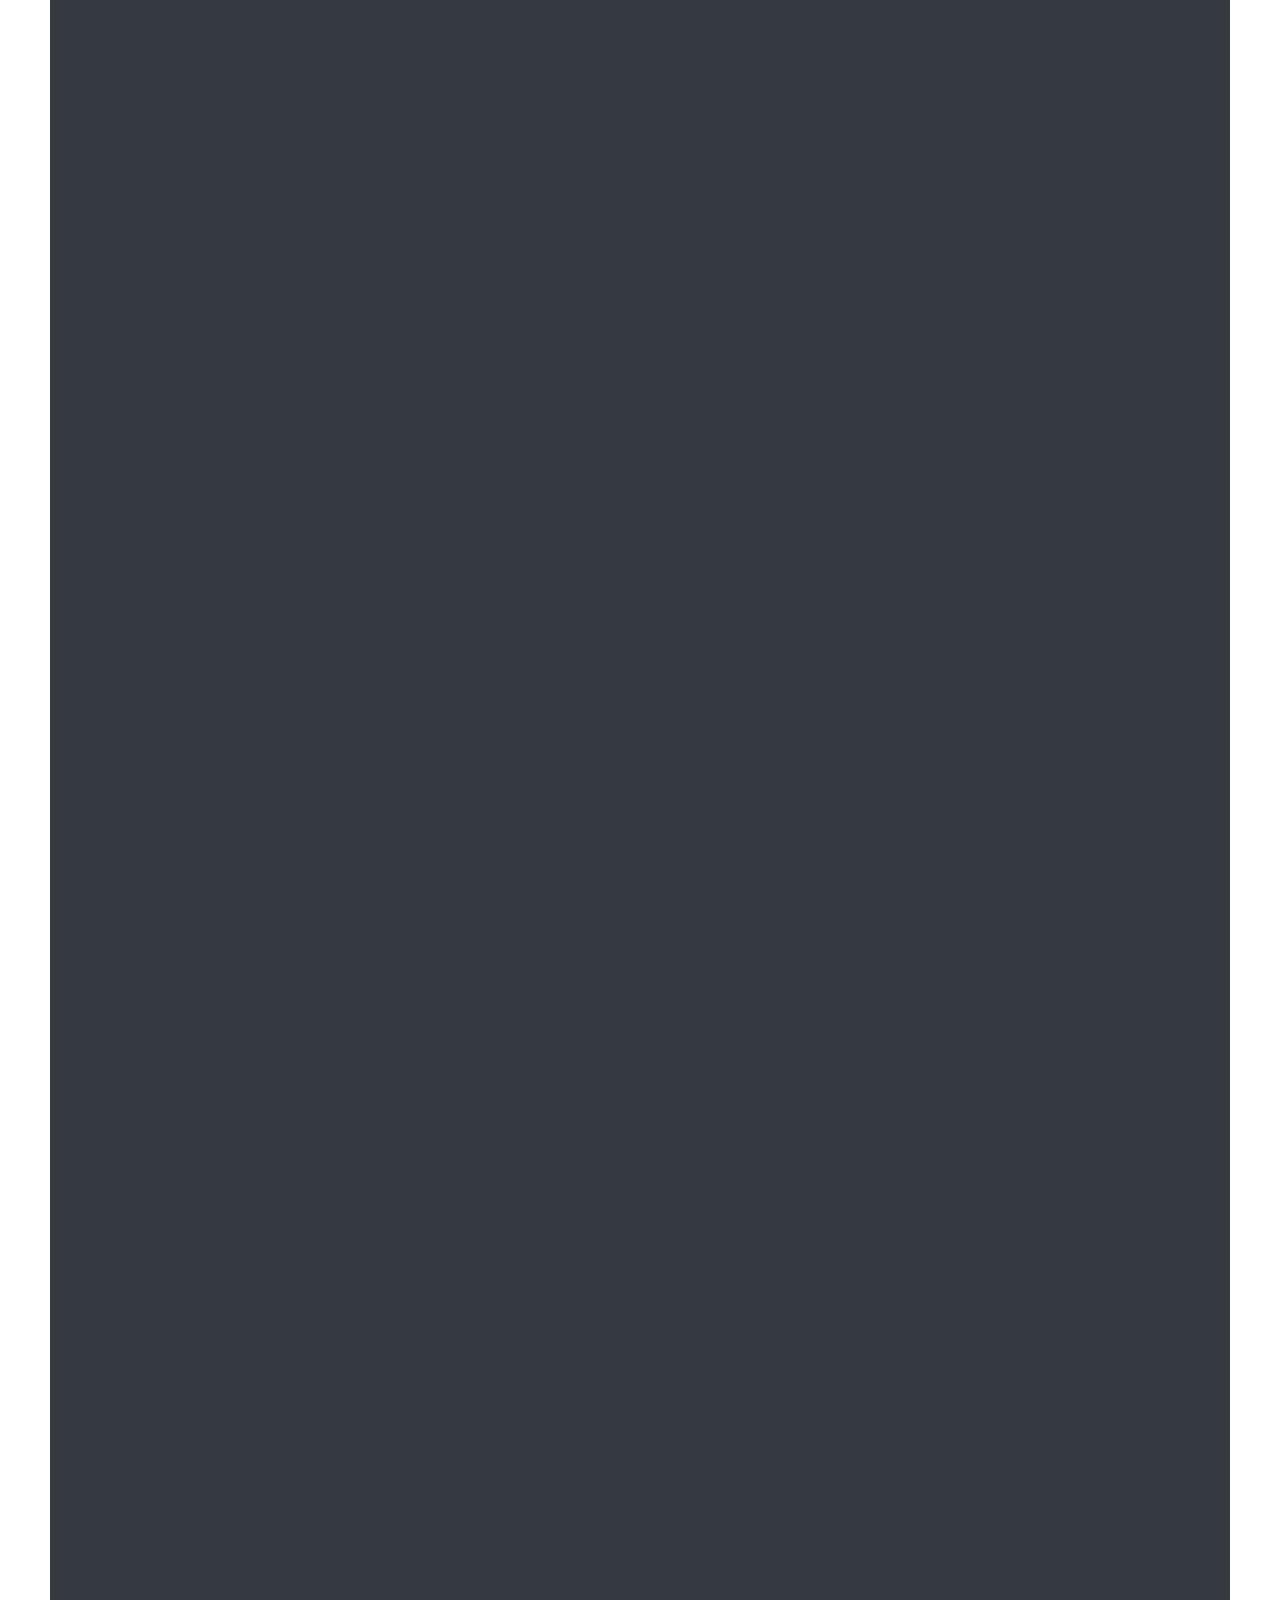
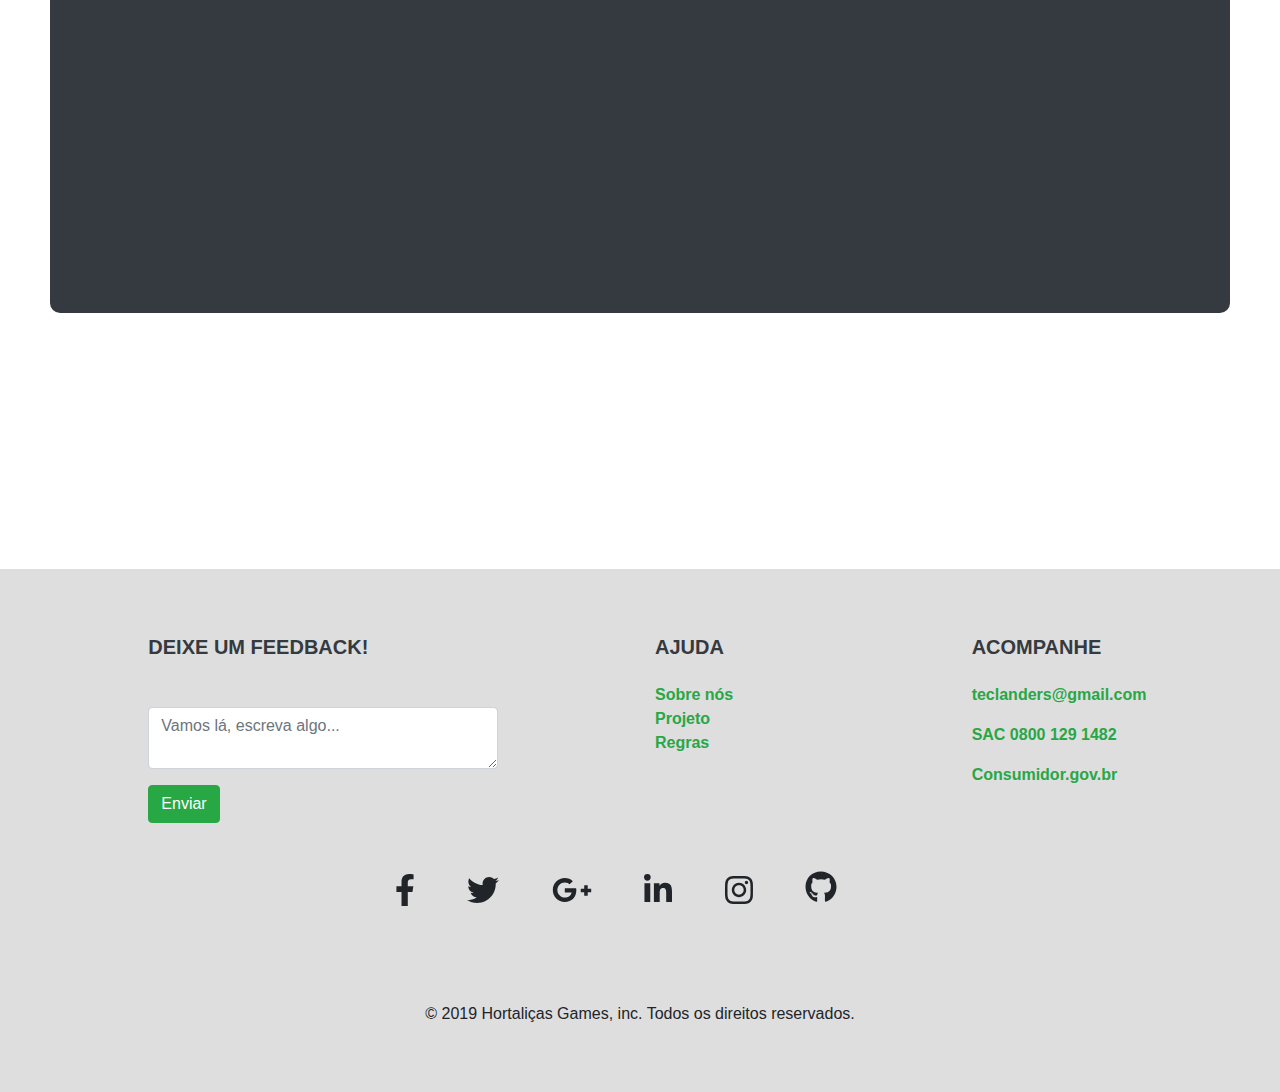
<file: personagem.html>
<!doctype html>
<html lang="pt-br">
      <head>
        <meta charset="utf-8">
        <title>Os Personagens </title>
        <link rel="stylesheet" type="text/css" href="bootstrap/css/bootstrap.min.css"> </link><!--Link bootstrap-->
		<link rel="stylesheet" type="text/css" href="css/style.css"> </link><!--Link proprio-->
		<link rel="stylesheet" type="text/css" href="css/animate.css"> </link><!--Link biblioteca animate-->
        <script src="https://code.jquery.com/jquery-3.3.1.slim.min.js" integrity="sha384-q8i/X+965DzO0rT7abK41JStQIAqVgRVzpbzo5smXKp4YfRvH+8abtTE1Pi6jizo" crossorigin="anonymous"></script>
<script src="https://cdnjs.cloudflare.com/ajax/libs/popper.js/1.14.3/umd/popper.min.js" integrity="sha384-ZMP7rVo3mIykV+2+9J3UJ46jBk0WLaUAdn689aCwoqbBJiSnjAK/l8WvCWPIPm49" crossorigin="anonymous"></script>
<script src="https://stackpath.bootstrapcdn.com/bootstrap/4.1.3/js/bootstrap.min.js" integrity="sha384-ChfqqxuZUCnJSK3+MXmPNIyE6ZbWh2IMqE241rYiqJxyMiZ6OW/JmZQ5stwEULTy" crossorigin="anonymous"></script>
<!--coisas do fontawasome-->
<link href="fontawesome/css/all.css" rel="stylesheet"> </link>
<script defer src="fontawesome/js/all.js"></script>
<script defer src="fontawesome/js/brands.js"></script>

    </head>
    <body id="bgcolor">
        </div>
        <div>
                <nav class="navbar navbar-dark bg-dark">
					<img src="img/Ativo 1.png" class="logo zoom" alt="Responsive image">
                    <a class="btn btn-outline-danger my-2 my-sm-0 btn-lg zoom" href="index.html">Home</a>
                    <a class="btn btn-outline-danger my-2 my-sm-0 btn-lg zoom" href="projeto.html">Projeto</a>
                    <a class="btn btn-outline-success my-2 my-sm-0 btn-lg zoom" href="personagem.html">Personagens</a>
                    <a class="btn btn-outline-success my-2 my-sm-0 btn-lg zoom" href="regra.html"> As Regras</a>
                    <a class="btn btn-outline-info my-2 my-sm-0 btn-lg zoom" href="historia.html">Sobre nós</a>
					<a class="btn btn-outline-info my-2 my-sm-0 btn-lg zoom" href="cadastro.html">Cadastro</a>
					<a class="btn btn-outline-light my-2 my-sm-0 btn-lg zoom" href="jogo.html">Jogue</a>
    <!-- Botão para acionar modal -->
    <button type="button" class="btn btn-light zoom" data-toggle="modal" data-target="#ExemploModalCentralizado">
      Login
    </button>
    <!-- Modal -->
    <div class="modal fade" id="ExemploModalCentralizado" tabindex="-1" role="dialog" aria-labelledby="TituloModalCentralizado" aria-hidden="true">
      <div class="modal-dialog modal-dialog-centered" role="document">
        <div class="modal-content">
          <div class="modal-header">
            <h5 class="modal-title text-success" id="TituloModalCentralizado">Entrar</h5>
            <button type="button" class="close" data-dismiss="modal" aria-label="Fechar">
              <span aria-hidden="true">&times;</span>
            </button>
          </div>
        <form>
            <div class="form-row">
          <div class="modal-body">
            <!--E-mail-->
              <div class="form-group col-md-12">
                  <label for="inputEmail">Email: </label>
                  <input type="email" class="form-control" id="inputEmail" placeholder="Email">
              </div>
              <!--Senha-->
              <div class="form-group col-md-12">
                  <label for="inputPassword">Senha: </label>
                  <input type="password" class="form-control" id="inputPassword" placeholder="senha">
              </div>
            </div>
          </form>
          </div>
          <div class="modal-footer">
            <button type="button" class="btn btn-secondary" data-dismiss="modal">Fechar</button>
            <button type="button" class="btn btn-success">Acessar</button>
          </div>
        </div>
      </div>
    </div>
        </nav>
          </div>
	<!--conteudo com imagens dos personagens-->
	
	<!--um-->
    <header>
      <div id="pagPersonagem" class="bg-dark">
		<h1 class="display-4 text-light animated fadeIn">Os personagens</h1>
		<section class=" wow fadeInDown" data-wow-duration="2s" data-wow-delay="0.3s">
		<div class="card mb-3" style="max-width: 900px;">
		  <div class="row no-gutters">
			<div class="col-md-5">
			  <img src="imgCard/1.png" class="card-img zoom imgPersonagem" title="Guerreiro Hortaliça" alt="Utiliza sua espada feita da Floresta da Vida, e com ela pode cortar qualquer coisa.
					Foi o primeiro das criaturas a ganhar vida própria, e vaga em rumo de batalhas desde então.">
			</div>
			<div class="col-lg">
			  <div class="card-body">
				<h5 class="card-title text-success">Guerreiro Hortaliça</h5>
				<p class="lead text-left">Utiliza sua espada feita da Floresta da Vida, e com ela pode cortar qualquer coisa.
					Foi o primeiro das criaturas a ganhar vida própria, e vaga em rumo de batalhas desde então.</p>
			  </div>
			</div>
		  </div>
		</div>
	</section>
	<!--dois-->
	<section class=" wow fadeInLeft" data-wow-duration="3s" data-wow-delay="0.9s">
			<div class="card mb-3" style="max-width: 900px;">
			  <div class="row no-gutters">
				<div class="col-md-5">
				<img src="imgCard/2.png" class="card-img zoom" title="Planador" alt="Consegue ficar no ar por longos períodos, mas após isso, precisa
				enterrar parte de seu corpo no chão para recuperar energia.">
			  </div>
			  <div class="col-lg">
		  <div class="card-body">
			<h5 class="card-title text-success">Planador</h5>
			<p class="lead text-left" >Consegue ficar no ar por longos períodos, mas após isso, precisa
				enterrar parte de seu corpo no chão para recuperar energia.</p>
		  </div>
		</div>
	  </div>
	</div>
	</section>
	<!--três-->
	<section class=" wow fadeInRight" data-wow-duration="3s" data-wow-delay="0.3s">
			<div class="card mb-3" style="max-width: 900px;">
			  <div class="row no-gutters">
				<div class="col-md-5">
		  <img src="imgCard/3.png" class="card-img zoom" title="Carvalho vivo" alt="Um pedaço de trongo das as Arvores da vida que foi possuído por um espirito... 
				preso em restos de metais.">
		</div>
		<div class="col-lg">
		  <div class="card-body">
			<h5 class="card-title text-success">Carvalho vivo</h5>
			<p class="lead text-left" >Um pedaço de tronco das as Arvores da vida que foi possuído por um espirito... 
				preso em restos de metais.</p>
		  </div>
		</div>
	  </div>
	</div>
	</section>
	<!--Quatro Infernalha-->
	<section class=" wow fadeInLeft" data-wow-duration="3s" data-wow-delay="0.3s">
			<div class="card mb-3" style="max-width: 900px;">
			  <div class="row no-gutters">
				<div class="col-md-5">
		  <img src="imgCard/4.png" class="card-img zoom" title="Infernalha" alt="Lento mas com ataques muito fortes, consegue soltar uma rajada de fogo pela boca.">
		</div>
		<div class="col-lg">
		  <div class="card-body">
			<h5 class="card-title text-danger">Infernalha</h5>
			<p class="lead text-left" >Lento mas com ataques muito fortes, consegue soltar uma rajada de fogo pela boca.</p>
		  </div>
		</div>
	  </div>
	</div>
	</section>
	<!--Cinco-->
	<section class=" wow fadeInRight" data-wow-duration="3s" data-wow-delay="0.3s">
			<div class="card mb-3" style="max-width: 900px;">
			  <div class="row no-gutters">
				<div class="col-md-5">
		  <img src="imgCard/5.png" class="card-img zoom" title="Aquecedor" alt="Terrível e esquentado, pode usar o gás da atmosfera para aumentar seu poder contra qualquer
				outro inimigo que apareça.">
		</div>
		<div class="col-lg">
		  <div class="card-body">
			<h5 class="card-title text-danger">Aquecedor</h5>
			<p class="lead text-left" >Terrível e esquentado, pode usar o gás da atmosfera para aumentar seu poder contra qualquer
				outro inimigo que apareça.</p>
		  </div>
		</div>
	  </div>
	</div>
	</section>
	<!--Seis-->
	<section class=" wow fadeInLeft" data-wow-duration="3s" data-wow-delay="0.3s">
			<div class="card mb-3" style="max-width: 900px;">
			  <div class="row no-gutters">
				<div class="col-md-5">
		  <img src="imgCard/6.png" class="card-img zoom" title="Lançador" alt="Pode colocar coisas na sua cabeça e usar um impulso de fogo para arremessa-las para longe.">
		</div>
		<div class="col-lg">
		  <div class="card-body">
			<h5 class="card-title text-danger">Lançador</h5>
			<p class="lead text-left">Pode colocar coisas na sua cabeça e usar um impulso de fogo para arremessa-las para longe.</p>
		  </div>
		</div>
	  </div>
	</div>
	</section>
	<!--Sete-->
	<section class=" wow fadeInRight" data-wow-duration="3s" data-wow-delay="0.3s">
			<div class="card mb-3" style="max-width: 900px;">
			  <div class="row no-gutters">
				<div class="col-md-5">
		  <img src="imgCard/7.png" class="card-img zoom" title="Triceráculo" alt="Criatura pacífica, normalmente se esconde no fundo dos lagos. Utiliza um jato de tinta para fugir
				porém tem forças e defesas altas para batalhar.">
		</div>
		<div class="col-lg">
		  <div class="card-body">
			<h5 class="card-title text-info">Triceráculo</h5>
			<p class="lead text-left" >Criatura pacífica, normalmente se esconde no fundo dos lagos. Utiliza um jato de tinta para fugir
				porém tem forças e defesas altas para batalhar.</p>
		  </div>
		</div>
	  </div>
	</div>
	</section>
	<!--Oito-->
	<section class=" wow fadeInLeft" data-wow-duration="3s" data-wow-delay="0.3s">
			<div class="card mb-3" style="max-width: 900px;">
			  <div class="row no-gutters">
				<div class="col-md-5">
		  <img src="imgCard/8.png" class="card-img zoom" title="Torpedo" alt="Quase um tanque aquático. Consegue despedaçar qualquer coisa e pode usar a turbina, além de 
				girar suas nadadeiras trazeiras como hélices pra alcançar altas velocidades.">
		</div>
		<div class="col-lg">
		  <div class="card-body">
			<h5 class="card-title text-info">Torpedo</h5>
			<p class="lead text-left">Quase um tanque aquático. Consegue despedaçar qualquer coisa e pode usar a turbina, além de 
				girar suas nadadeiras trazeiras como hélices pra alcançar altas velocidades.</p>
		  </div>
		</div>
	  </div>
	</div>
	</section>
	<!--Nove-->
	<section class=" wow fadeInRight" data-wow-duration="3s" data-wow-delay="0.3s" >
			<div class="card mb-3" style="max-width: 900px;">
			  <div class="row no-gutters">
				<div class="col-md-5">
		  <img src="imgCard/9.png" class="card-img zoom" title="Mordedor"alt="Permanece parado em beiras de rios esperando presas passarem em sua frente, para fechar sua boca
				em cima delas. Pode comer até mesmo pedras.">
		</div>
		<div class="col-lg">
		  <div class="card-body">
			<h5 class="card-title text-info">Mordedor</h5>
			<p class="lead text-left">Permanece parado em beiras de rios esperando presas passarem em sua frente, para fechar sua boca
				em cima delas. Pode comer até mesmo pedras.</p>
		  </div>
		</div>
	  </div>
	</div>	
	</section>
</div>
	</header>
	
    
    <!--Rodape-->
    <footer class="rodape">
        <!-- Footer Links -->
    <div class="container text-center text-md-left">
  
        <!-- Grid row -->
        <div class="row">
    
          <!-- Grid column -->
          <div class="col-md-4 mx-auto">
    
            <!-- Content -->
            <h5 class="font-weight-bold text-uppercase mt-3 mb-4 text-dark" id="feedback">
               Deixe um feedback!
            </h5>
            <div class="mb-3" id="textarea">
                <label for="validationTextarea"></label>
                <textarea class="form-control" id="validationTextarea" placeholder="Vamos lá, escreva algo..." required></textarea>
            </div>
			
		<button type="button" class="btn btn-success zoom" data-target="#ExemploModalCentralizado">
		  Enviar
		</button>
          </div>
          <!-- Grid column -->
    
          <hr class="clearfix w-100 d-md-none">
    
          <!-- Grid column -->
          <div class="col-md-2 mx-auto">
    
            <!-- Links -->
            <h5 class="font-weight-bold text-uppercase mt-3 mb-4  text-dark">ajuda</h5>
    
            <ul class="list-unstyled font-weight-bold">
              <li>
                <a href="historia.html" class="text-success">Sobre nós </a>
              </li>
              <li>
                <a href="projeto.html" class="text-success"> Projeto </a>
              </li>
              <li>
                <a href="regra.html" class="text-success"> Regras </a>
              </li>
            </ul>
  
          </div>
          <!-- Grid column -->
    
          <hr class="clearfix w-100 d-md-none">
    
          <!-- Grid column -->
          <div class="col-md-2 mx-auto">
    
            <!-- Links -->
            <h5 class="font-weight-bold text-uppercase mt-3 mb-4  text-dark">Acompanhe</h5>
    
            <ul class="list-unstyled font-weight-bold">
              <li>
               <p> <a href="mailto:contatoteclandes" class="text-success">teclanders@gmail.com</a> </p>
              </li>
            </ul>
			
			<ul class="list-unstyled font-weight-bold">
				  <li>
					<p> <a href="tel:SAC08001291482" class="text-success">SAC 0800 129 1482</a> </p>
				  </li>
			 </ul>
			
			<ul class="list-unstyled font-weight-bold">
              
              <li>
                <a href="https://www.consumidor.gov.br/pages/principal/?1573841392140" target="_blank" class="text-success">Consumidor.gov.br</a>
              </li>
            </ul>
    
          </div>
          <!-- Grid column -->
    
          <hr class="clearfix w-100 d-md-none">
          
    
        </div>
        <!-- Grid row -->
    
      </div>
      <!-- Footer Links -->
      <!-- Social buttons -->
      <div class="container">

    <!-- Grid row-->
    <div class="row">

      <!-- Grid column -->
      <div class="col-md-12 py-5">
        <div class="mb-5 flex-center">

          <!-- Facebook -->
          <a class="fb-ic">
            <i class="fab fa-facebook-f fa-lg white-text mr-md-5 mr-3 fa-2x zoom" title="Facebook" alt="imagem do facebook, rede social"> </i>
          </a>
          <!-- Twitter -->
          <a class="tw-ic">
            <i class="fab fa-twitter fa-lg white-text mr-md-5 mr-3 fa-2x zoom" title="Twitter" alt="imagem do Twitter, rede social"> </i>
          </a>
          <!-- Google +-->
          <a class="gplus-ic">
            <i class="fab fa-google-plus-g fa-lg white-text mr-md-5 mr-3 fa-2x zoom" title="Google" alt="imagem do google-gmail"> </i>
          </a>
          <!--Linkedin -->
          <a class="li-ic">
            <i class="fab fa-linkedin-in fa-lg white-text mr-md-5 mr-3 fa-2x zoom" title="Linkedin" alt="imagem do linkedin, rede social voltada para o mercado de trabalho"> </i>
          </a>
          <!--Instagram-->
          <a class="ins-ic">
            <i class="fab fa-instagram fa-lg white-text mr-md-5 mr-3 fa-2x zoom" title="Instagram" alt="imagem do instagram, rede social"> </i>
          </a>
          <!--Pinterest-->
          <a class="pin-ic">
            <i class="fab fa-github a-lg white-text mr-md-5 mr-3 fa-2x zoom" title="Github" alt="imagem do github, comunidade para espor projetos de Tecnologia"></i>
          </a>
        </div>
      </div>
      <!-- Grid column -->

    </div>
    <!-- Grid row-->
	<script src="js/wow.min.js"></script>
              <script>
              new WOW().init();
              </script>
  </div>
          <p> © 2019 Hortaliças Games, inc. Todos os direitos reservados. </p>
      </footer>
        </body> 
</html>
</file>
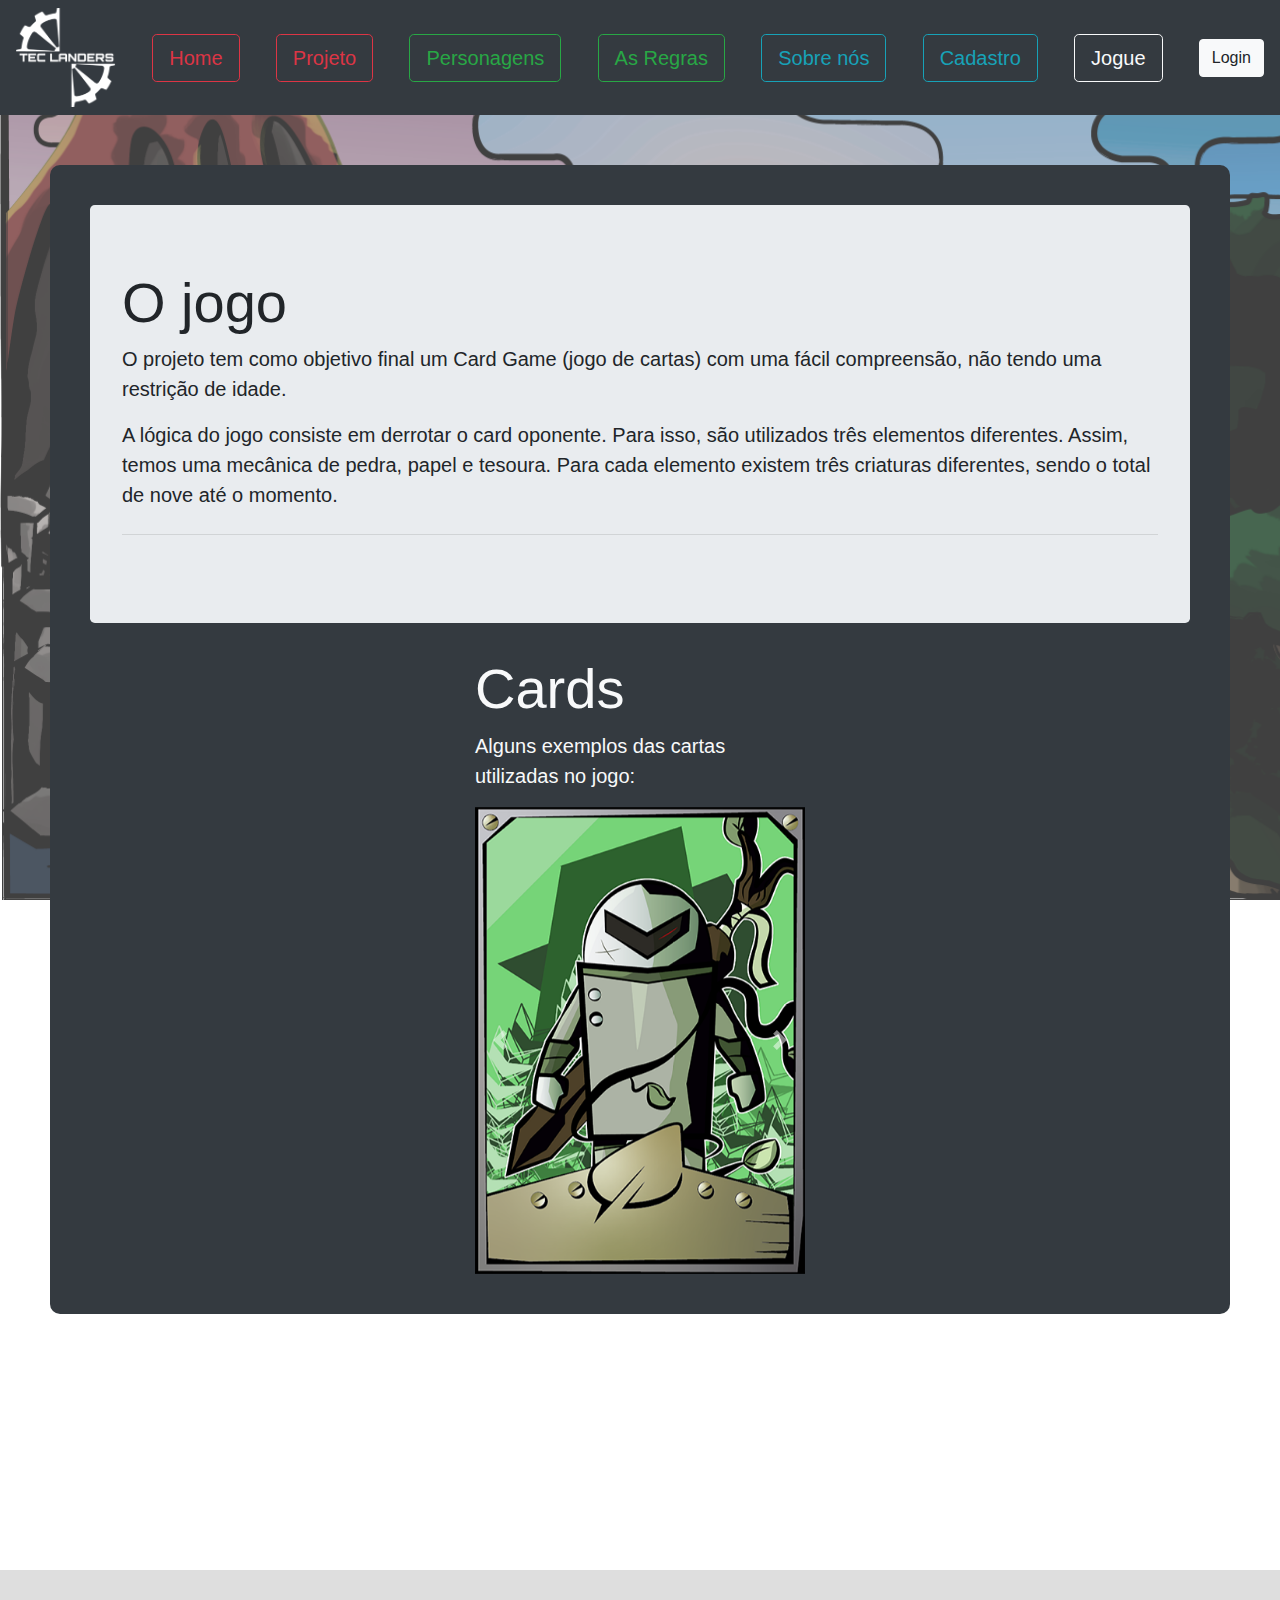
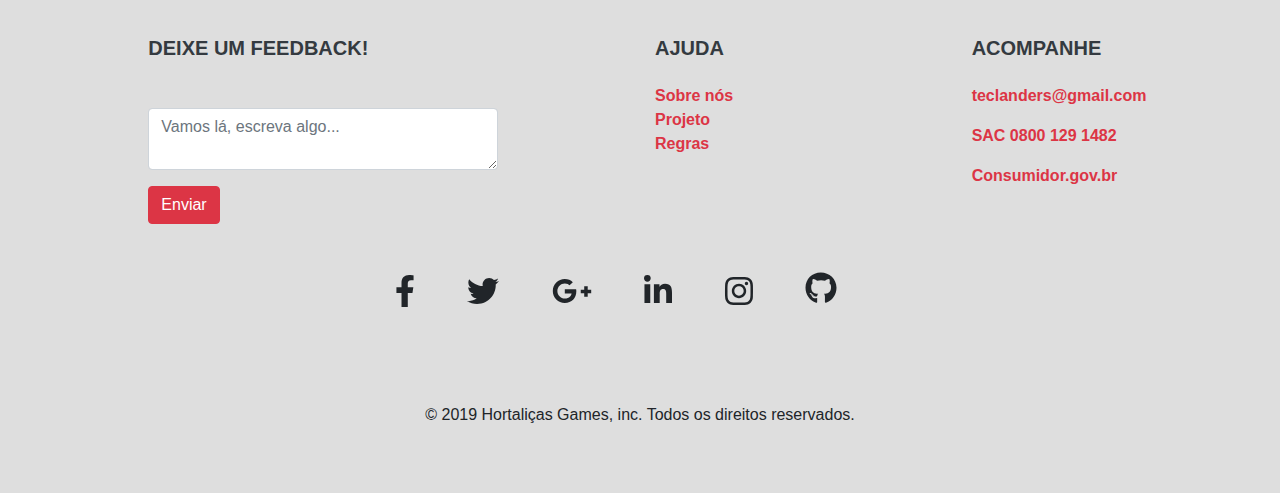
<file: projeto.html>
<!doctype html>
<html lang="pt-br">
      <head>
        <meta charset="utf-8">
        <title>O Projeto </title>
        <link rel="stylesheet" type="text/css" href="bootstrap/css/bootstrap.min.css"> </link> <!--Link bootstrap-->
        <link rel="stylesheet" type="text/css" href="css/style.css"> </link> <!--Link proprio-->
        <link rel="stylesheet" type="text/css" href="css/animate.css"> </link><!--Link biblioteca animate-->
        <script src="https://code.jquery.com/jquery-3.3.1.slim.min.js" integrity="sha384-q8i/X+965DzO0rT7abK41JStQIAqVgRVzpbzo5smXKp4YfRvH+8abtTE1Pi6jizo" crossorigin="anonymous"></script>
<script src="https://cdnjs.cloudflare.com/ajax/libs/popper.js/1.14.3/umd/popper.min.js" integrity="sha384-ZMP7rVo3mIykV+2+9J3UJ46jBk0WLaUAdn689aCwoqbBJiSnjAK/l8WvCWPIPm49" crossorigin="anonymous"></script>
<script src="https://stackpath.bootstrapcdn.com/bootstrap/4.1.3/js/bootstrap.min.js" integrity="sha384-ChfqqxuZUCnJSK3+MXmPNIyE6ZbWh2IMqE241rYiqJxyMiZ6OW/JmZQ5stwEULTy" crossorigin="anonymous"></script>
<!--coisas do fontawasome-->
<link href="fontawesome/css/all.css" rel="stylesheet"> </link>
<script defer src="fontawesome/js/all.js"></script>
<script defer src="fontawesome/js/brands.js"></script>
    </head>
    <body id="bgcolor"> 
        </div>
        <div>
            <nav class="navbar navbar-dark bg-dark">
				<img src="img/Ativo 1.png" class="logo zoom" alt="Logo responsivo do game">
				<a class="btn btn-outline-danger my-2 my-sm-0 btn-lg zoom" href="index.html">Home</a>
				<a class="btn btn-outline-danger my-2 my-sm-0 btn-lg zoom" href="projeto.html">Projeto</a>
				<a class="btn btn-outline-success my-2 my-sm-0 btn-lg zoom" href="personagem.html">Personagens</a>
				<a class="btn btn-outline-success my-2 my-sm-0 btn-lg zoom" href="regra.html"> As Regras</a>
				<a class="btn btn-outline-info my-2 my-sm-0 btn-lg zoom" href="historia.html">Sobre nós</a>
				<a class="btn btn-outline-info my-2 my-sm-0 btn-lg zoom" href="cadastro.html">Cadastro</a>
				<a class="btn btn-outline-light my-2 my-sm-0 btn-lg zoom" href="jogo.html">Jogue</a>
    <!-- Botão para acionar modal -->
    <button type="button" class="btn btn-light zoom" data-toggle="modal" data-target="#ExemploModalCentralizado">
      Login
    </button>
    <!-- Modal -->
    <div class="modal fade" id="ExemploModalCentralizado" tabindex="-1" role="dialog" aria-labelledby="TituloModalCentralizado" aria-hidden="true">
      <div class="modal-dialog modal-dialog-centered" role="document">
        <div class="modal-content">
          <div class="modal-header">
            <h5 class="modal-title text-danger" id="TituloModalCentralizado">Entrar</h5>
            <button type="button" class="close" data-dismiss="modal" aria-label="Fechar">
              <span aria-hidden="true">&times;</span>
            </button>
          </div>
        <form>
            <div class="form-row">
          <div class="modal-body">
            <!--E-mail-->
              <div class="form-group col-md-12">
                  <label for="inputEmail">Email: </label>
                  <input type="email" class="form-control" id="inputEmail" placeholder="Email">
              </div>
              <!--Senha-->
              <div class="form-group col-md-12">
                  <label for="inputPassword">Senha: </label>
                  <input type="password" class="form-control" id="inputPassword" placeholder="senha">
              </div>
            </div>
          </form>
          </div>
          <div class="modal-footer">
            <button type="button" class="btn btn-secondary" data-dismiss="modal">Fechar</button>
            <button type="button" class="btn btn-danger">Acessar</button>
          </div>
        </div>
      </div>
    </div>
        </nav>
          </div>
    <header>
	<!--conteudo-->
    <div id="pagProjeto" class="bg-dark">
      <!--jumbotron-->
        <div class="jumbotron wow fadeInRight" data-wow-duration="3s"  data-wow-delay="0.4s">
            <h1 class="display-4">O jogo</h1>
            <p class="lead text-left"> O projeto tem como objetivo final um Card Game (jogo de cartas) com uma fácil compreensão, 
                não tendo uma restrição de idade.</p> 
                <p class="lead text-left">A lógica do jogo consiste em derrotar o card oponente.
                Para isso, são utilizados três elementos diferentes. Assim, temos uma mecânica de 
                pedra, papel e tesoura. Para cada elemento existem três criaturas diferentes, sendo o total de nove 
                até o momento.</p>
            <hr class="my-4">
          </div>

  <div id="positionCarousel">
    <h2 class="display-4 text-light">Cards</h2>
  <p class="lead text-left text-light">Alguns exemplos das cartas utilizadas no jogo:</p>
      <!-- carosel-->
  <div class="carouselSize">
	<div id="carouselExampleFade" class="carousel slide carousel-fade" data-ride="carousel">
	
			  <div class="carousel-inner">
				<div class="carousel-item active">
				  <img class="d-block w-100" src="imgCard/card 1.png" title="Card do jogo guerreiro hortaliça" alt="Primeiro Slide com personagem Guerreiro Hortaliça, com sua espada é derivado da natureza">
				</div>
				<div class="carousel-item">
				  <img class="d-block w-100" src="imgCard/card 5.png" title="Card do jogo aquecedor robótico" alt="Segundo Slide com personagem Aquecedor, um aquecedor robótico em chamas">
				</div>
				<div class="carousel-item">
				  <img class="d-block w-100" src="imgCard/card 8.png" title="Card do jogo piranha mecânica" alt="Terceiro Slide com personagem Torpedo, uma espécie de piranha mecânica">
        </div>
        <div class="carousel-item">
            <img class="d-block w-100" src="imgCard/fundo.png"  title="Card do fundo do jogo escuro com engrenagens prateadas" alt="Quarto Slide uma imagem da tras da carta, fundo escuro com engrenagens prateadas ">
          </div>
			  </div>
			  <a class="carousel-control-prev" href="#carouselExampleFade" role="button" data-slide="prev">
				<span class="carousel-control-prev-icon" aria-hidden="true"></span>
				<span class="sr-only">Anterior</span>
			  </a>
			  <a class="carousel-control-next" href="#carouselExampleFade" role="button" data-slide="next">
				<span class="carousel-control-next-icon" aria-hidden="true"></span>
			<span class="sr-only">Próximo</span>
		</a>
  </div>
  </div>
</div>
    </header>
	
	
    <!--Rodape-->
    <footer class="rodape">
        <!-- Footer Links -->
    <div class="container text-center text-md-left">
  
        <!-- Grid row -->
        <div class="row">
    
          <!-- Grid column -->
          <div class="col-md-4 mx-auto">
    
            <!-- Content -->
            <h5 class="font-weight-bold text-uppercase mt-3 mb-4 text-dark" id="feedback">
               Deixe um feedback!
            </h5>
            <div class="mb-3" id="textarea">
                <label for="validationTextarea"></label>
                <textarea class="form-control" id="validationTextarea" placeholder="Vamos lá, escreva algo..." required></textarea>
            </div>
			
		<button type="button" class="btn btn-danger zoom" data-target="#ExemploModalCentralizado">
		  Enviar
		</button>
          </div>
          <!-- Grid column -->
    
          <hr class="clearfix w-100 d-md-none">
    
          <!-- Grid column -->
          <div class="col-md-2 mx-auto">
    
            <!-- Links -->
            <h5 class="font-weight-bold text-uppercase mt-3 mb-4 text-dark">ajuda</h5>
    
            <ul class="list-unstyled font-weight-bold">
              <li>
                <a href="historia.html"class="text-danger">Sobre nós </a>
              </li>
              <li>
                <a href="projeto.html"class="text-danger"> Projeto </a>
              </li>
              <li>
                <a href="regra.html"class="text-danger"> Regras </a>
              </li>
            </ul>
  
          </div>
          <!-- Grid column -->
    
          <hr class="clearfix w-100 d-md-none">
    
          <!-- Grid column -->
          <div class="col-md-2 mx-auto">
    
            <!-- Links -->
            <h5 class="font-weight-bold text-uppercase mt-3 mb-4 text-dark">Acompanhe</h5>
    
            <ul class="list-unstyled font-weight-bold">
              <li>
               <p> <a href="mailto:contatoteclandes"class="text-danger">teclanders@gmail.com</a> </p>
              </li>
            </ul>
			
			<ul class="list-unstyled font-weight-bold">
				  <li>
					<p> <a href="tel:SAC08001291482"class="text-danger">SAC 0800 129 1482</a> </p>
				  </li>
			 </ul>
			
			<ul class="list-unstyled font-weight-bold">
              
              <li>
                <a href="https://www.consumidor.gov.br/pages/principal/?1573841392140" target="_blank" class="text-danger">Consumidor.gov.br</a>
              </li>
            </ul>
    
          </div>
          <!-- Grid column -->
    
          <hr class="clearfix w-100 d-md-none">
          
    
        </div>
        <!-- Grid row -->
    
      </div>
      <!-- Footer Links -->
      <!-- Social buttons -->
      <div class="container">

    <!-- Grid row-->
    <div class="row">

      <!-- Grid column -->
      <div class="col-md-12 py-5">
        <div class="mb-5 flex-center">

          <!-- Facebook -->
          <a class="fb-ic">
            <i class="fab fa-facebook-f fa-lg white-text mr-md-5 mr-3 fa-2x zoom" title="Facebook" alt="imagem do facebook, rede social"> </i>
          </a>
          <!-- Twitter -->
          <a class="tw-ic">
            <i class="fab fa-twitter fa-lg white-text mr-md-5 mr-3 fa-2x zoom" title="Twitter" alt="imagem do Twitter, rede social"> </i>
          </a>
          <!-- Google +-->
          <a class="gplus-ic">
            <i class="fab fa-google-plus-g fa-lg white-text mr-md-5 mr-3 fa-2x zoom" title="Google" alt="imagem do google-gmail"> </i>
          </a>
          <!--Linkedin -->
          <a class="li-ic">
            <i class="fab fa-linkedin-in fa-lg white-text mr-md-5 mr-3 fa-2x zoom" title="Linkedin" alt="imagem do linkedin, rede social voltada para o mercado de trabalho"> </i>
          </a>
          <!--Instagram-->
          <a class="ins-ic">
            <i class="fab fa-instagram fa-lg white-text mr-md-5 mr-3 fa-2x zoom" title="Instagram" alt="imagem do instagram, rede social"> </i>
          </a>
          <!--Pinterest-->
          <a class="pin-ic">
            <i class="fab fa-github a-lg white-text mr-md-5 mr-3 fa-2x zoom" title="Github" alt="imagem do github, comunidade para espor projetos de Tecnologia"></i>
          </a>
        </div>
      </div>
      <!-- Grid column -->

    </div>
    <!-- Grid row-->
    <script src="js/wow.min.js"></script>
    <script>
    new WOW().init();
    </script>
  </div>
          <p> © 2019 Hortaliças Games, inc. Todos os direitos reservados. </p>
      </footer>
    </body>
</html>
</file>
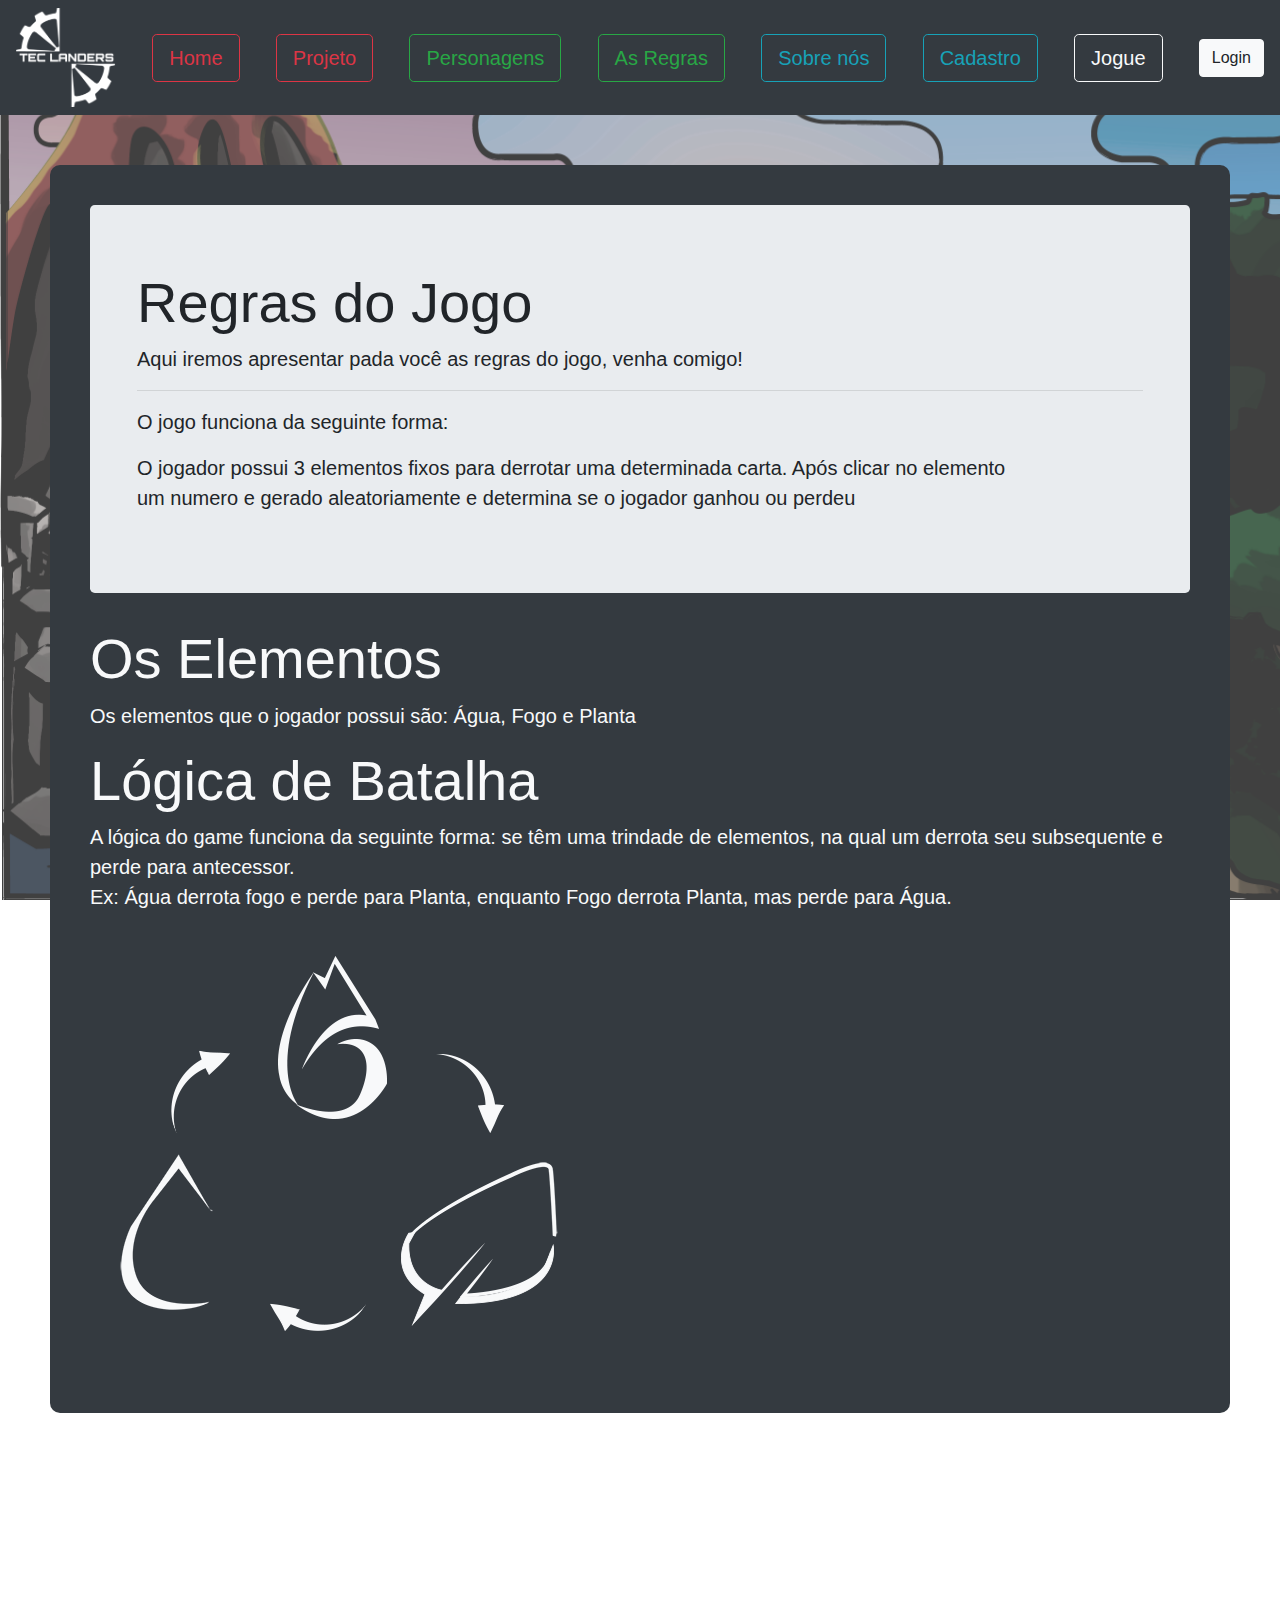
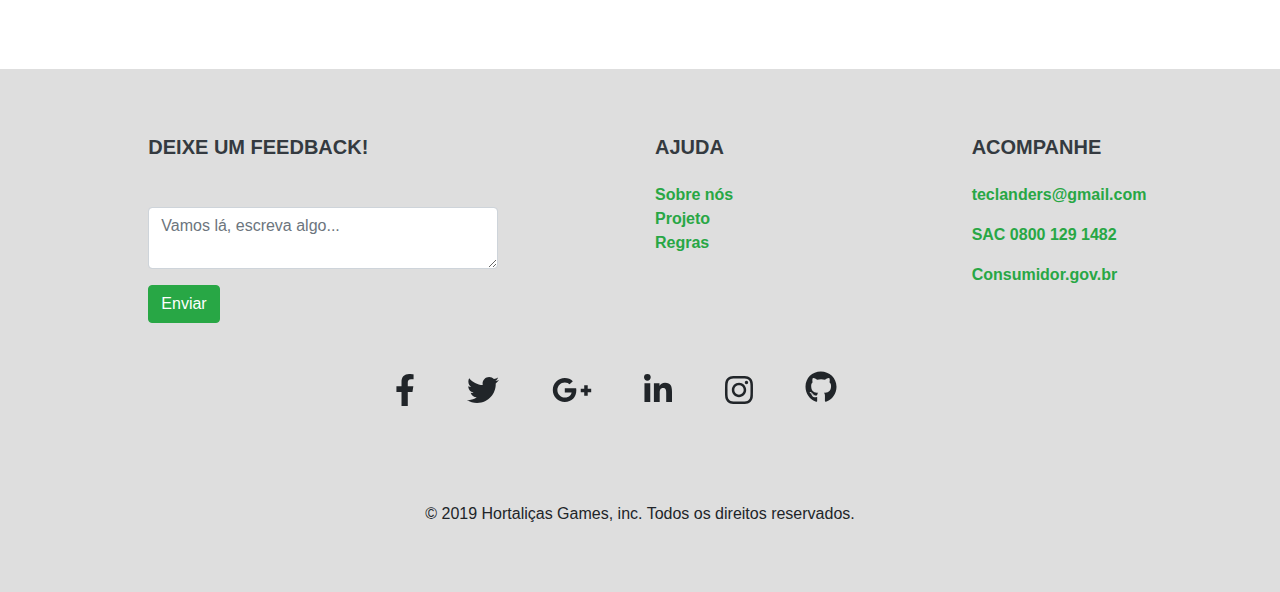
<file: regra.html>
<!doctype html>
<html lang="pt-br">
      <head>
        <meta charset="utf-8">
        <title> As Regras do Jogo</title>
        <link rel="stylesheet" type="text/css" href="bootstrap/css/bootstrap.min.css"> </link><!--Link bootstrap-->
        <link rel="stylesheet" type="text/css" href="css/style.css"> </link><!--Link proprio-->
        <link rel="stylesheet" type="text/css" href="css/animate.css"> </link> <!--Link biblioteca animate-->
        <script src="https://code.jquery.com/jquery-3.3.1.slim.min.js" integrity="sha384-q8i/X+965DzO0rT7abK41JStQIAqVgRVzpbzo5smXKp4YfRvH+8abtTE1Pi6jizo" crossorigin="anonymous"></script>
<script src="https://cdnjs.cloudflare.com/ajax/libs/popper.js/1.14.3/umd/popper.min.js" integrity="sha384-ZMP7rVo3mIykV+2+9J3UJ46jBk0WLaUAdn689aCwoqbBJiSnjAK/l8WvCWPIPm49" crossorigin="anonymous"></script>
<script src="https://stackpath.bootstrapcdn.com/bootstrap/4.1.3/js/bootstrap.min.js" integrity="sha384-ChfqqxuZUCnJSK3+MXmPNIyE6ZbWh2IMqE241rYiqJxyMiZ6OW/JmZQ5stwEULTy" crossorigin="anonymous"></script>
<!--coisas do fontawasome-->
<link href="fontawesome/css/all.css" rel="stylesheet"> </link>
<script defer src="fontawesome/js/all.js"></script>
<script defer src="fontawesome/js/brands.js"></script>
    </head>
    <body id="bgcolor">
        <div>
                <nav class="navbar navbar-dark bg-dark">
                    <img src="img/Ativo 1.png" class="logo zoom" alt="Responsive image">
                    <a class="btn btn-outline-danger my-2 my-sm-0 btn-lg zoom" href="index.html">Home</a>
                    <a class="btn btn-outline-danger my-2 my-sm-0 btn-lg zoom" href="projeto.html">Projeto</a>
                    <a class="btn btn-outline-success my-2 my-sm-0 btn-lg zoom" href="personagem.html">Personagens</a>
                    <a class="btn btn-outline-success my-2 my-sm-0 btn-lg zoom" href="regra.html"> As Regras</a>
                    <a class="btn btn-outline-info my-2 my-sm-0 btn-lg zoom" href="historia.html">Sobre nós</a>
                    <a class="btn btn-outline-info my-2 my-sm-0 btn-lg zoom" href="cadastro.html">Cadastro</a>
                    <a class="btn btn-outline-light my-2 my-sm-0 btn-lg zoom" href="jogo.html">Jogue</a>
    <!-- Botão para acionar modal -->
    <button type="button" class="btn btn-light zoom" data-toggle="modal" data-target="#ExemploModalCentralizado">
      Login
    </button>
    <!-- Modal -->
    <div class="modal fade" id="ExemploModalCentralizado" tabindex="-1" role="dialog" aria-labelledby="TituloModalCentralizado" aria-hidden="true">
      <div class="modal-dialog modal-dialog-centered" role="document">
        <div class="modal-content">
          <div class="modal-header">
            <h5 class="modal-title text-success" id="TituloModalCentralizado">Entrar</h5>
            <button type="button" class="close" data-dismiss="modal" aria-label="Fechar">
              <span aria-hidden="true">&times;</span>
            </button>
          </div>
        <form>
            <div class="form-row">
          <div class="modal-body">
            <!--E-mail-->
              <div class="form-group col-md-12">
                  <label for="inputEmail">Email: </label>
                  <input type="email" class="form-control" id="inputEmail" placeholder="Email">
              </div>
              <!--Senha-->
              <div class="form-group col-md-12">
                  <label for="inputPassword">Senha: </label>
                  <input type="password" class="form-control" id="inputPassword" placeholder="senha">
              </div>
            </div>
          </form>
          </div>
          <div class="modal-footer">
            <button type="button" class="btn btn-secondary" data-dismiss="modal">Fechar</button>
            <button type="button" class="btn btn-success">Acessar</button>
          </div>
        </div>
      </div>
    </div>
        </nav>
          </div>
    <header>
    <div class="pagRegras bg-dark">
    <!--Jumbotron com informacoes das regras-->
    <div class="jumbotron wow fadeInDown" data-wow-duration="3s" data-wow-delay="0.3s">
        <div class="container">
            <h1 class="display-4"> Regras do Jogo </h1>
            <p class="lead"> Aqui iremos apresentar pada você as regras do jogo, venha comigo!  </p>
            <hr class="-4">
            <p class="lead"> O jogo funciona da seguinte forma: </p>
            <p class="lead text-left"> O jogador possui 3 elementos fixos para derrotar uma determinada carta. Após clicar no elemento<br>
              um numero e gerado aleatoriamente e determina se o jogador ganhou ou perdeu</p>
              
            
        </div>
    </div>
    <h3 class="display-4 text-light"> Os Elementos </h3>
        <p class="lead text-left text-light">Os elementos que o jogador possui são: Água, Fogo e Planta </p>
    <h3 class="display-4 text-light"> Lógica de Batalha </h3>
        <p class="lead text-left text-light"> A lógica do game funciona da seguinte forma: se têm uma trindade de elementos, na qual um derrota seu subsequente 
          e perde para antecessor.<br> Ex: Água derrota fogo e perde para Planta, enquanto Fogo derrota Planta, mas perde para Água.</p>
		<div id="imgElemento">
        <img src="img/elementos.png" class="img-fluid zoom " title="imagens dos três elemento" alt="imagens dos três elemento, água, fogo e planta">
		</div>
    </div>
	</header>
    <!--Rodape-->
    <footer class="rodape">
        <!-- Footer Links -->
    <div class="container text-center text-md-left">
  
        <!-- Grid row -->
        <div class="row">
    
          <!-- Grid column -->
          <div class="col-md-4 mx-auto">
    
            <!-- Content -->
            <h5 class="font-weight-bold text-uppercase mt-3 mb-4 text-dark" id="feedback">
               Deixe um feedback!
            </h5>
            <div class="mb-3" id="textarea">
                <label for="validationTextarea"></label>
                <textarea class="form-control" id="validationTextarea" placeholder="Vamos lá, escreva algo..." required></textarea>
            </div>
			
		<button type="button" class="btn btn-success zoom" data-target="#ExemploModalCentralizado">
		  Enviar
		</button>
          </div>
          <!-- Grid column -->
    
          <hr class="clearfix w-100 d-md-none">
    
          <!-- Grid column -->
          <div class="col-md-2 mx-auto">
    
            <!-- Links -->
            <h5 class="font-weight-bold text-uppercase mt-3 mb-4 text-dark">ajuda</h5>
    
            <ul class="list-unstyled font-weight-bold">
              <li>
                <a href="historia.html" class="text-success">Sobre nós </a>
              </li>
              <li>
                <a href="projeto.html" class="text-success"> Projeto </a>
              </li>
              <li>
                <a href="regra.html" class="text-success"> Regras </a>
              </li>
            </ul>
  
          </div>
          <!-- Grid column -->
    
          <hr class="clearfix w-100 d-md-none">
    
          <!-- Grid column -->
          <div class="col-md-2 mx-auto">
    
            <!-- Links -->
            <h5 class="font-weight-bold text-uppercase mt-3 mb-4 text-dark">Acompanhe</h5>
    
            <ul class="list-unstyled font-weight-bold">
              <li>
               <p> <a href="mailto:contatoteclandes" class="text-success">teclanders@gmail.com</a> </p>
              </li>
            </ul>
			
			<ul class="list-unstyled font-weight-bold">
				  <li>
					<p> <a href="tel:SAC08001291482" class="text-success">SAC 0800 129 1482</a> </p>
				  </li>
			 </ul>
			
			<ul class="list-unstyled font-weight-bold">
              
              <li>
                <a href="https://www.consumidor.gov.br/pages/principal/?1573841392140" target="_blank" class="text-success">Consumidor.gov.br</a>
              </li>
            </ul>
    
          </div>
          <!-- Grid column -->
    
          <hr class="clearfix w-100 d-md-none">
          
    
        </div>
        <!-- Grid row -->
    
      </div>
      <!-- Footer Links -->
      <!-- Social buttons -->
      <div class="container">

    <!-- Grid row-->
    <div class="row">

      <!-- Grid column -->
      <div class="col-md-12 py-5">
        <div class="mb-5 flex-center">

          <!-- Facebook -->
          <a class="fb-ic">
            <i class="fab fa-facebook-f fa-lg white-text mr-md-5 mr-3 fa-2x zoom" title="Facebook" alt="imagem do facebook, rede social"> </i>
          </a>
          <!-- Twitter -->
          <a class="tw-ic">
            <i class="fab fa-twitter fa-lg white-text mr-md-5 mr-3 fa-2x zoom" title="Twitter" alt="imagem do Twitter, rede social"> </i>
          </a>
          <!-- Google +-->
          <a class="gplus-ic">
            <i class="fab fa-google-plus-g fa-lg white-text mr-md-5 mr-3 fa-2x zoom" title="Google" alt="imagem do google-gmail"> </i>
          </a>
          <!--Linkedin -->
          <a class="li-ic">
            <i class="fab fa-linkedin-in fa-lg white-text mr-md-5 mr-3 fa-2x zoom" title="Linkedin" alt="imagem do linkedin, rede social voltada para o mercado de trabalho"> </i>
          </a>
          <!--Instagram-->
          <a class="ins-ic">
            <i class="fab fa-instagram fa-lg white-text mr-md-5 mr-3 fa-2x zoom" title="Instagram" alt="imagem do instagram, rede social"> </i>
          </a>
          <!--Pinterest-->
          <a class="pin-ic">
            <i class="fab fa-github a-lg white-text mr-md-5 mr-3 fa-2x zoom" title="Github" alt="imagem do github, comunidade para espor projetos de Tecnologia"></i>
          </a>
        </div>
      </div>
      <!-- Grid column -->

    </div>
    <!-- Grid row-->

  </div>
          <p> © 2019 Hortaliças Games, inc. Todos os direitos reservados. </p>
      </footer>
    </body>
	<script src="js/wow.min.js"></script>
      <script>
        new WOW().init();
      </script>
    
</html>
</file>
<file: css/style.css>
/* pagina principal - index*/
/*ideia de identidade visual: cores dos elementos
azul #70A1FF
vemelho #BC4F3F
verde #B7D664 */
body {
    background-image: url(Bg.png);
    background-repeat: no-repeat;
    background-attachment: fixed;
    background-size: cover;
}

#pagHome{
    background-color: #DEDEDE;
    margin-left: 50px;
    margin-right: 50px;
    padding: 0%;

}

.logo{
    width:10%;
    max-width: 100px;
}

#map {
    text-align: center;
}

/* fim da pagina principal*/
            /* pagina projeto*/
#pagProjeto  {
    border-radius: 10px;
    position: static;
    background-color:#BC4F3F;
    padding: 40px;
    margin-top: 50px;
    margin-left: 50px;
    margin-right: 50px;
    
}
#positionCarousel{
    width: 30%;
    left: 50%;
    margin: auto;
}

            /* fim pagina projeto*/
/* Inicio pagina historia*/
#pagHistoria {
    border-radius: 10px;
    position: static;
    padding: 40px;
    margin-top: 50px;
    margin-left: 50px;
    margin-right: 50px;
}
/* fim pagina historia*/
/* Inicio pagina Personagens */
#pagPersonagem {
    border-radius: 10px;
    position: static;
    background-color:#BC4F3F;
    padding: 40px;
    margin-top: 50px;
    margin-left: 50px;
    margin-right: 50px;
}

/* fim pagina Personagens*/
/* Inicio pagina Regras*/
.pagRegras {
    border-radius: 10px;
    position: static;
    padding: 40px;
    margin-top: 50px;
    margin-left: 50px;
    margin-right: 50px;
}

/* fim pagina Regras*/
/* Inicio pagina de cadastro*/
/*#bgcolor{
    background-color: #17A2B8;
}*/
#pagCadastro{
    
    border-radius: 10px;
    position: static;
    padding: 100px 25%;
    margin-top: 50px;
    margin-left: 50px;
    margin-right: 50px;
    opacity: 0.9;
    
}
#pagJogo{ 
    width: 100%;
    position: relative;
    text-align: center;
    font-family: verdana;
    padding: 10px;
}
.negrito { 
    font-weight: bold; font-size: 72px; 
}
.nome { color: #FF0000; font-weight: bold; }
#cabeçalho{
    text-align:center;
    margin-bottom: 40px;
    margin-top: 40px;
    font-family: fantasy;
    font-size: 30px;
    color:rgb(85, 85, 85);
}
.rodape{
    text-align:center;
    margin-bottom: 0%;
    margin-top: 20%;
    background-color: #DEDEDE;
    bottom: 0px;
    padding: 50px;
	/*color: #17a2b8*/
}
/*Links redes sociais
h5 
{
	color: #17a2b8;
}
a {
	text-decoration: none;
	color: #17a2b8;
}
.a 
{
	color: #17a2b8;
}*/

#botao {
    text-align: center;
    margin-top: 20px;
}
/* fim pagina cadastro*/
/* Estilizacao das divs do radape*/
#divAjuda {
    background-color: black;
    margin-right: 70%;
}
#divAcompanhe {
    background-color: blueviolet;
    margin-left: 70%;
}
#divSobre {
    background-color: antiquewhite;
    margin-left: 30%;
    margin-right: 30%;
    margin-top: 0%;
    bottom: 0px;
}
#divHortaliças {
    background-color: chartreuse;
    text-align: center;
}

.ajuda {
    text-align: left;
}

.sobre {
    text-align: center;
}

.contato {
    text-align: right;
    margin-top: 0%;
}

#textarea {
    margin-top: auto;
}

#feedback  {
    margin-top: 0%;
}
/*fazer animação de aumentar img aqui */
.imgGrupo{
    overflow: hidden;
    position: static;
    border-radius: 20px;
    width: 70%;
    margin: 10px;
}

/*imagem do carrosel ficou desse jeito com esses atributos*/
.d-block {
	display: block;
    margin-left: auto;
    margin-right: auto;
}
/* Aqui ficam as divs e classes da pagina personagens*/

/* imagem imgRegras*/

#imgRegras { 
	text-align: right;
	margin-top: -35%;
	margin-right: 5%;
}

#imgElemento {
	display: table;
}

/* Imagens do grupo em tabela*/

#table {
	width: 150px;
	height: 150px;
	text-align: center;
	
}
.zoom{
    overflow: hidden;
}
.zoom img {
    max-width: 100%;
    transition: all 0.7s;
}
.zoom:hover{
    transform:scale(1.2);
    transition: 1s;
}
.carouselSize{
    max-width:500px;
}

/*animação da index textos e botoes*/
.ir {
	display:block;
	font-weight:400;
	text-align:center;
	color:#fff;
	font-family: fantasy;
	border: 0px;
    padding: 10px;	
	}
/*#id {
	font-weight:700;
	text-align:center;
	color:white;background-color:#17A2BB;
	font-family: TimesNewRoman;
	border: 
}*/
/*animação da index textos e botoes*/
#id {
background-color:#DC3545;
display:inline-block;font-weight:400;color:#fff;text-align:center;white-space:nowrap;vertical-align:middle;-webkit-user-select:none;-moz-user-select:none;-ms-user-select:none;user-select:none;border:1px solid transparent;padding:.375rem .75rem;font-size:1rem;line-height:1.5;border-radius:.50rem;transition:color .15s ease-in-out,background-color .15s ease-in-out,border-color .15s ease-in-out,box-shadow .15s ease-in-out}
/*animação da index textos e botoes*/
#invocador 
{
	text-align: center;
	font-weight:400;
	color: white;
	font-family: sans-serif;
}
</file>
